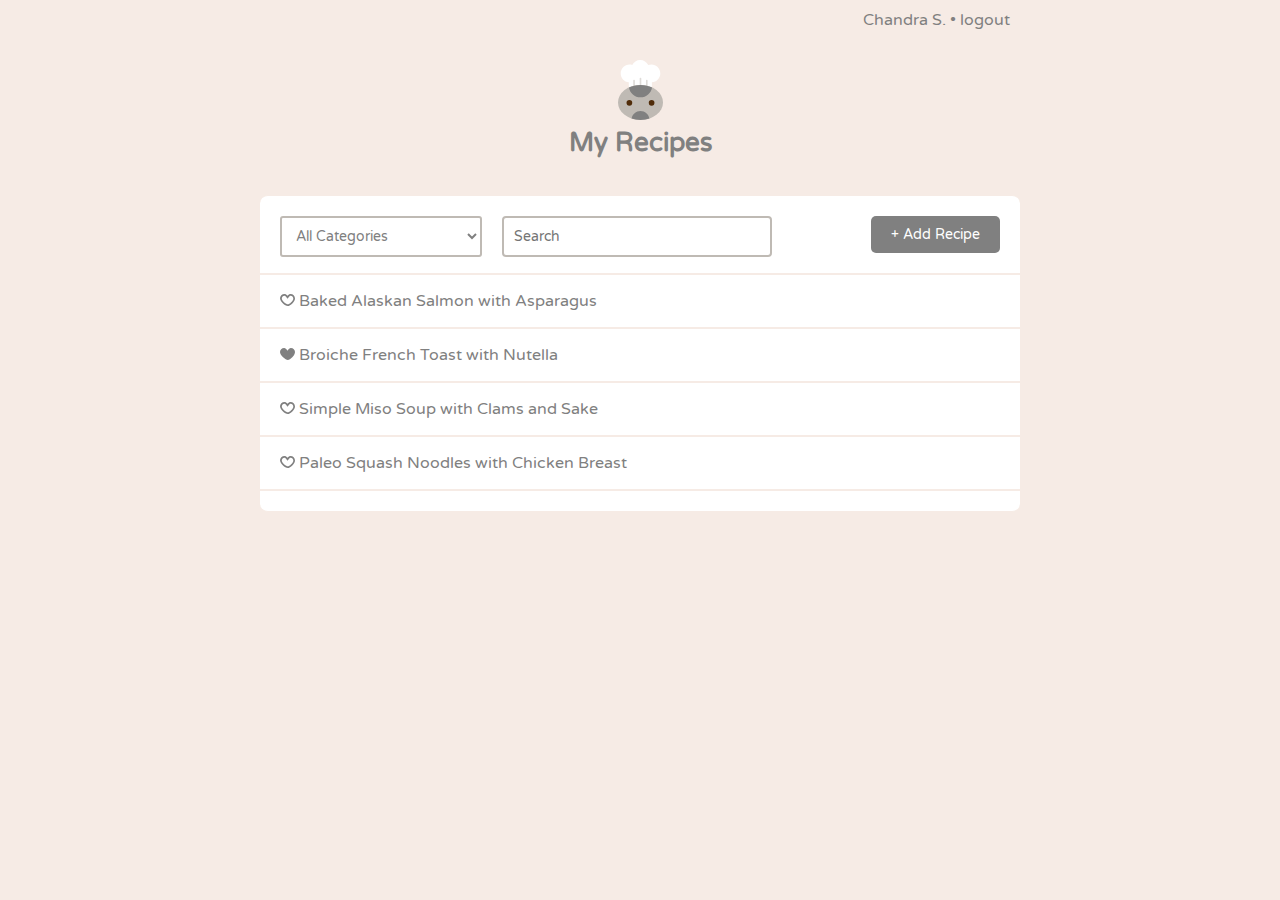
<file: src/main/resources/static/index.html>
<!doctype html>
<html lang="en">
<head>

  <meta charset="utf-8">
  <meta name="viewport" content="width=device-width">

  <title>My Recipes</title>

  <link href='https://fonts.googleapis.com/css?family=Varela+Round' rel='stylesheet' type='text/css'>
  <link rel="stylesheet" href="css/unsemantic-grid-responsive.css">
  <link rel="stylesheet" href="css/styles.css">

</head>

<body>

  <nav>
    <a href="profile.html">
      Chandra S.
    </a>
    &bull;
    <a href="login.html">
      logout
    </a>
  </nav>

  <div class="grid-container">

    <div class="grid-100">
      <a href="index.html">
        <h1>
          <img src="images/chefbot.svg" height="60px">
          <br>
          My Recipes
        </h1>
      </a>
    </div>

    <div class="grid-100">

      <div class="recipes">

        <div class="grid-100 row controls">
          <div class="grid-30">
            <select>
              <option value="">All Categories</option>
              <option value="breakfast">Breakfast</option>
              <option value="lunch">Lunch</option>
              <option value="dinner">Dinner</option>
              <option value="dessert">Dessert</option>
            </select>
          </div>
          <div class="grid-40">
            <input placeholder="Search"></input>
          </div>
          <div class="grid-30">
            <div class="flush-right">
              <button>+ Add Recipe</button>
            </div>
          </div>
        </div> <div class="clear"></div>

        <div class="grid-100 row addHover">
          <a href="detail.html">
            <div class="grid-70">
              <p>
                <span><img src="images/favorite.svg" height="12px"> </span>
                Baked Alaskan Salmon with Asparagus
              </p>
            </div>
          </a>
          <div class="hoverBlock">
            <div class="grid-30">
              <div class="flush-right">
                <p>
                  <a href="edit.html"> <img src="images/edit.svg" height="12px"> Edit </a>
                  <a href="#"> <img src="images/delete.svg" height="12px"> Delete </a>
                </p>
              </div>
            </div>
          </div>
        </div> <div class="clear"></div>

        <div class="grid-100 row addHover">
          <a href="detail.html">
            <div class="grid-70">
              <p>
                <span><img src="images/favorited.svg" height="12px"> </span>
                Broiche French Toast with Nutella
              </p>
            </div>
          </a>
          <div class="hoverBlock">
            <div class="grid-30">
              <div class="flush-right">
                <p>
                  <a href="#"> <img src="images/edit.svg" height="12px"> Edit </a>
                  <a href="#"> <img src="images/delete.svg" height="12px"> Delete </a>
                </p>
              </div>
            </div>
          </div>
        </div> <div class="clear"></div>

        <div class="grid-100 row addHover">
          <a href="detail.html">
            <div class="grid-70">
              <p>
                <span><img src="images/favorite.svg" height="12px"> </span>
                Simple Miso Soup with Clams and Sake
              </p>
            </div>
          </a>
          <div class="hoverBlock">
            <div class="grid-30">
              <div class="flush-right">
                <p>
                  <a href="#"> <img src="images/edit.svg" height="12px"> Edit </a>
                  <a href="#"> <img src="images/delete.svg" height="12px"> Delete </a>
                </p>
              </div>
            </div>
          </div>
        </div> <div class="clear"></div>

        <div class="grid-100 row addHover">
          <a href="detail.html">
            <div class="grid-70">
              <p>
                <span><img src="images/favorite.svg" height="12px"> </span>
                Paleo Squash Noodles with Chicken Breast
              </p>
            </div>
          </a>
          <div class="hoverBlock">
            <div class="grid-30">
              <div class="flush-right">
                <p>
                  <a href="#"> <img src="images/edit.svg" height="12px"> Edit </a>
                  <a href="#"> <img src="images/delete.svg" height="12px"> Delete </a>
                </p>
              </div>
            </div>
          </div>
        </div> <div class="clear"></div>

        <div class="row">&nbsp;</div>

      </div> <!-- recipes -->
    </div> <!-- grid-100 -->
  </div> <!-- grid-container -->
</body>
</html>
</file>
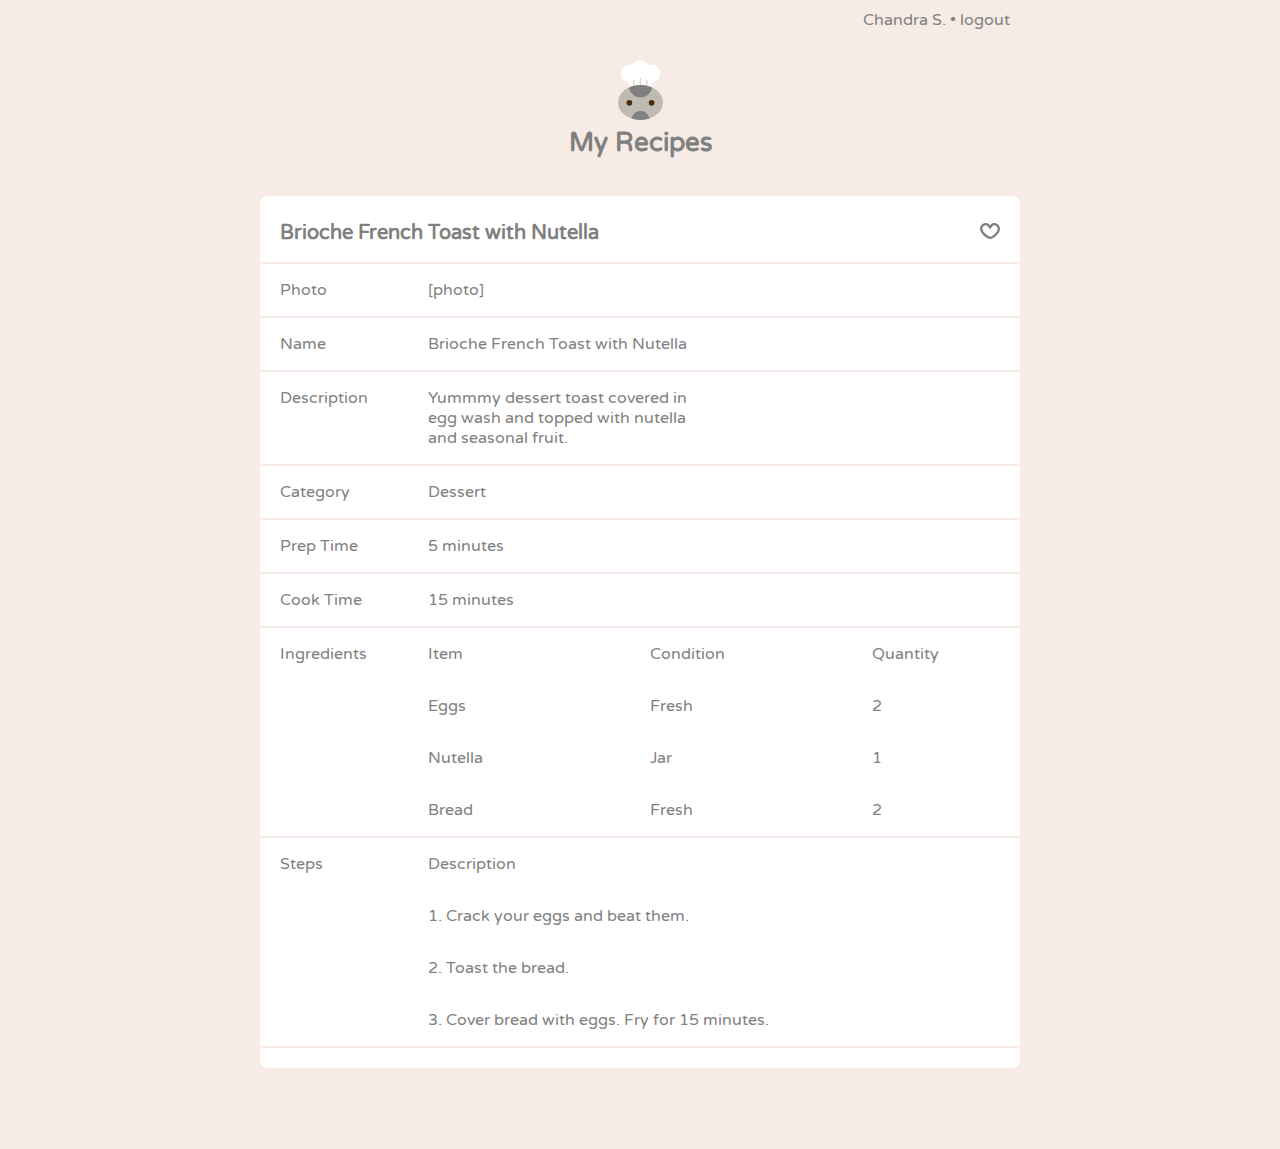
<file: src/main/resources/static/detail.html>
<!doctype html>
<html lang="en">
<head>

  <meta charset="utf-8">
  <meta name="viewport" content="width=device-width">

  <title>Brioche French Toast with Nutella | My Recipes</title>

  <link href='https://fonts.googleapis.com/css?family=Varela+Round' rel='stylesheet' type='text/css'>
  <link rel="stylesheet" href="css/unsemantic-grid-responsive.css">
  <link rel="stylesheet" href="css/styles.css">

</head>

<body>

  <nav>
    <a href="profile.html">
      Chandra S.
    </a>
    &bull;
    <a href="login.html">
      logout
    </a>
  </nav>

  <div class="grid-container">

    <div class="grid-100">
      <a href="index.html">
        <h1>
          <img src="images/chefbot.svg" height="60px">
          <br>
          My Recipes
        </h1>
      </a>
    </div>

    <div class="grid-100">

      <div class="recipes">

        <div class="grid-100 row controls">
          <div class="grid-50">
            <h2> Brioche French Toast with Nutella </h2>
          </div>
          <div class="grid-50">
            <h2 class="flush-right">
              <a href="#">
                <img src="images/favorite.svg" height="16px">
              </a>
            </h2>
          </div>
        </div> <div class="clear"></div>

        <div class="grid-100 row">
          <div class="grid-20">
            <p>
              <label> Photo </label>
            </p>
          </div>
          <div class="grid-40">
            <p>
              [photo]
            </p>
          </div>
        </div> <div class="clear"></div>

        <div class="grid-100 row">
          <div class="grid-20">
            <p>
              <label> Name </label>
            </p>
          </div>
          <div class="grid-40">
            <p>
              Brioche French Toast with Nutella
            </p>
          </div>
        </div> <div class="clear"></div>

        <div class="grid-100 row">
          <div class="grid-20">
            <p>
              <label> Description </label>
            </p>
          </div>
          <div class="grid-40">
            <p>
              Yummmy dessert toast covered in egg wash and topped with nutella and seasonal fruit.
            </p>
          </div>
        </div> <div class="clear"></div>

        <div class="grid-100 row">
          <div class="grid-20">
            <p>
              <label> Category </label>
            </p>
          </div>
          <div class="grid-30">
            <p>
              Dessert
            </p>
          </div>
        </div> <div class="clear"></div>

        <div class="grid-100 row">
          <div class="grid-20">
            <p>
              <label> Prep Time </label>
            </p>
          </div>
          <div class="grid-20">
            <p>
              5 minutes
            </p>
          </div>
        </div> <div class="clear"></div>

        <div class="grid-100 row">
          <div class="grid-20">
            <p>
              <label> Cook Time </label>
            </p>
          </div>
          <div class="grid-20">
            <p>
              15 minutes
            </p>
          </div>
        </div> <div class="clear"></div>

        <div class="grid-100 row">
          <div class="grid-20">
            <p>
              <label> Ingredients </label>
            </p>
          </div>
          <div class="grid-30">
            <p>
              <label> Item <label>
              </p>
            </div>
            <div class="grid-30">
              <p>
                <label> Condition <label>
                </p>
              </div>
              <div class="grid-20">
                <p>
                  <label> Quantity <label>
                  </p>
                </div>

                <div class="ingredient-row">
                  <div class="prefix-20 grid-30">
                    <p>
                      Eggs
                    </p>
                  </div>
                  <div class="grid-30">
                    <p>
                      Fresh
                    </p>
                  </div>
                  <div class="grid-10 suffix-10">
                    <p>
                      2
                    </p>
                  </div>
                </div>

                <div class="ingredient-row">
                  <div class="prefix-20 grid-30">
                    <p>
                      Nutella
                    </p>
                  </div>
                  <div class="grid-30">
                    <p>
                      Jar
                    </p>
                  </div>
                  <div class="grid-10 suffix-10">
                    <p>
                      1
                    </p>
                  </div>
                </div>

                <div class="ingredient-row">
                  <div class="prefix-20 grid-30">
                    <p>
                      Bread
                    </p>
                  </div>
                  <div class="grid-30">
                    <p>
                      Fresh
                    </p>
                  </div>
                  <div class="grid-10 suffix-10">
                    <p>
                      2
                    </p>
                  </div>
                </div>

              </div> <div class="clear"></div>

              <div class="grid-100 row">
                <div class="grid-20">
                  <p>
                    <label> Steps </label>
                  </p>
                </div>
                <div class="grid-80">
                  <p>
                    <label> Description <label>
                    </p>
                  </div>

                  <div class="step-row">
                    <div class="prefix-20 grid-80">
                      <p>
                        1. Crack your eggs and beat them.
                      </p>
                    </div>
                  </div>

                  <div class="step-row">
                    <div class="prefix-20 grid-80">
                      <p>
                        2. Toast the bread.
                      </p>
                    </div>
                  </div>

                  <div class="step-row">
                    <div class="prefix-20 grid-80">
                      <p>
                        3. Cover bread with eggs. Fry for 15 minutes.
                      </p>
                    </div>
                  </div>

                </div> <div class="clear"></div>

                <div class="row">&nbsp;</div>

              </div> <!-- recipes -->
            </div> <!-- grid-100 -->
          </div> <!-- grid-container -->
        </body>
        </html>
</file>
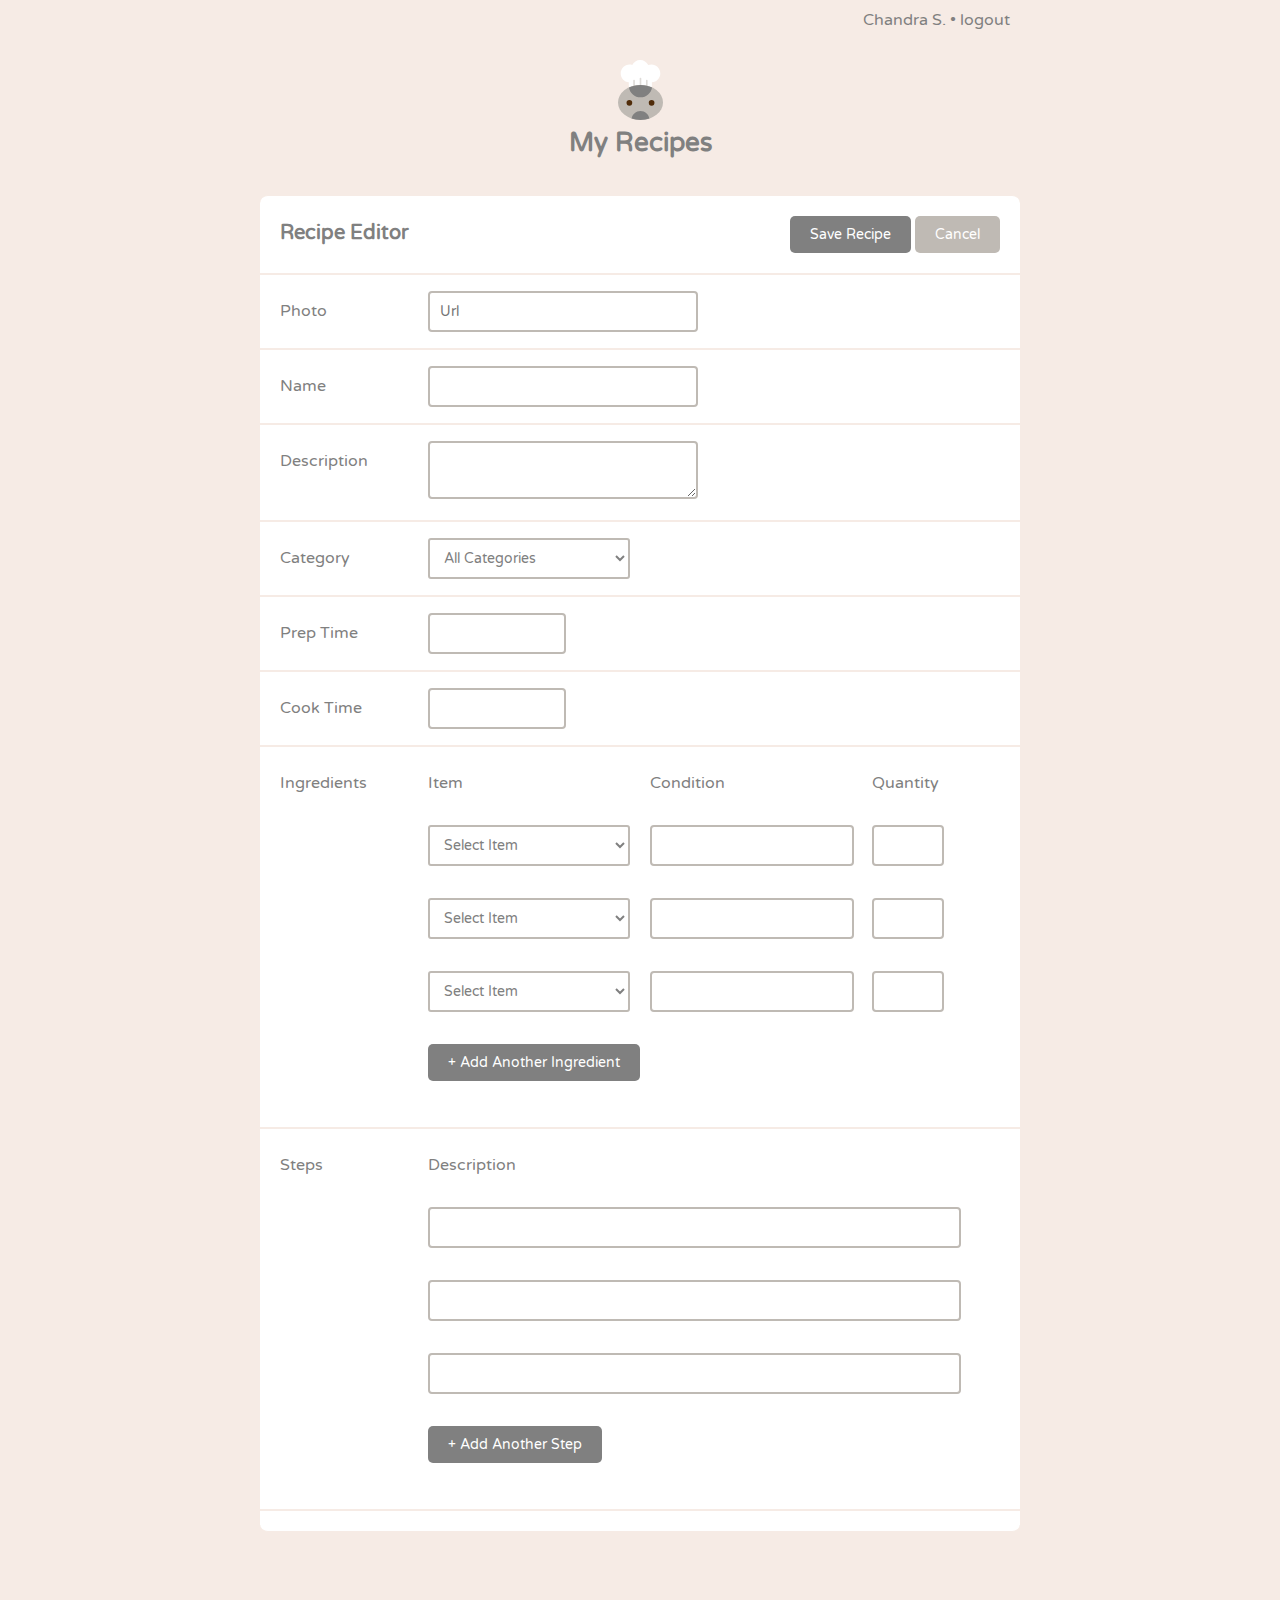
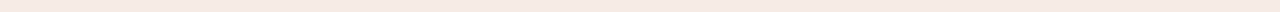
<file: src/main/resources/static/edit.html>
<!doctype html>
<html lang="en">
<head>

  <meta charset="utf-8">
  <meta name="viewport" content="width=device-width">

  <title>Recipe Editor | My Recipes</title>

  <link href='https://fonts.googleapis.com/css?family=Varela+Round' rel='stylesheet' type='text/css'>
  <link rel="stylesheet" href="css/unsemantic-grid-responsive.css">
  <link rel="stylesheet" href="css/styles.css">

</head>

<body>

  <nav>
    <a href="profile.html">
      Chandra S.
    </a>
    &bull;
    <a href="login.html">
      logout
    </a>
  </nav>

  <div class="grid-container">

    <div class="grid-100">
      <a href="index.html">
        <h1>
          <img src="images/chefbot.svg" height="60px">
          <br>
          My Recipes
        </h1>
      </a>
    </div>

    <div class="grid-100">

      <div class="recipes">

        <div class="grid-100 row controls">
          <div class="grid-50">
            <h2> Recipe Editor </h2>
          </div>
          <div class="grid-50">
            <div class="flush-right">
              <button>Save Recipe</button>
              <button class="secondary">Cancel</button>
            </div>
          </div>
        </div> <div class="clear"></div>

        <div class="grid-100 row">
          <div class="grid-20">
            <p class="label-spacing">
              <label> Photo </label>
            </p>
          </div>
          <div class="grid-40">
            <p>
              <input placeholder="Url"> </input>
            </p>
          </div>
        </div> <div class="clear"></div>

        <div class="grid-100 row">
          <div class="grid-20">
            <p class="label-spacing">
              <label> Name </label>
            </p>
          </div>
          <div class="grid-40">
            <p>
              <input> </input>
            </p>
          </div>
        </div> <div class="clear"></div>

        <div class="grid-100 row">
          <div class="grid-20">
            <p class="label-spacing">
              <label> Description </label>
            </p>
          </div>
          <div class="grid-40">
            <p>
              <textarea> </textarea>
            </p>
          </div>
        </div> <div class="clear"></div>

        <div class="grid-100 row">
          <div class="grid-20">
            <p class="label-spacing">
              <label> Category </label>
            </p>
          </div>
          <div class="grid-30">
            <p>
              <select>
                <option value="">All Categories</option>
                <option value="breakfast">Breakfast</option>
                <option value="lunch">Lunch</option>
                <option value="dinner">Dinner</option>
                <option value="dessert">Dessert</option>
              </select>
            </p>
          </div>
        </div> <div class="clear"></div>

        <div class="grid-100 row">
          <div class="grid-20">
            <p class="label-spacing">
              <label> Prep Time </label>
            </p>
          </div>
          <div class="grid-20">
            <p>
              <input> </input>
            </p>
          </div>
        </div> <div class="clear"></div>

        <div class="grid-100 row">
          <div class="grid-20">
            <p class="label-spacing">
              <label> Cook Time </label>
            </p>
          </div>
          <div class="grid-20">
            <p>
              <input> </input>
            </p>
          </div>
        </div> <div class="clear"></div>

        <div class="grid-100 row">
          <div class="grid-20">
            <p class="label-spacing">
              <label> Ingredients </label>
            </p>
          </div>
          <div class="grid-30">
            <p class="label-spacing">
              <label> Item <label>
              </p>
            </div>
            <div class="grid-30">
              <p class="label-spacing">
                <label> Condition <label>
                </p>
              </div>
              <div class="grid-20">
                <p class="label-spacing">
                  <label> Quantity <label>
                  </p>
                </div>

                <div class="ingredient-row">
                  <div class="prefix-20 grid-30">
                    <p>
                      <select>
                        <option value="">Select Item</option>
                      </select>
                    </p>
                  </div>
                  <div class="grid-30">
                    <p>
                      <input> </input>
                    </p>
                  </div>
                  <div class="grid-10 suffix-10">
                    <p>
                      <input> </input>
                    </p>
                  </div>
                </div>

                <div class="ingredient-row">
                  <div class="prefix-20 grid-30">
                    <p>
                      <select>
                        <option value="">Select Item</option>
                      </select>
                    </p>
                  </div>
                  <div class="grid-30">
                    <p>
                      <input> </input>
                    </p>
                  </div>
                  <div class="grid-10 suffix-10">
                    <p>
                      <input> </input>
                    </p>
                  </div>
                </div>

                <div class="ingredient-row">
                  <div class="prefix-20 grid-30">
                    <p>
                      <select>
                        <option value="">Select Item</option>
                      </select>
                    </p>
                  </div>
                  <div class="grid-30">
                    <p>
                      <input> </input>
                    </p>
                  </div>
                  <div class="grid-10 suffix-10">
                    <p>
                      <input> </input>
                    </p>
                  </div>
                </div>

                <div class="prefix-20 grid-80 add-row">
                  <p>
                    <button>+ Add Another Ingredient</button>
                  </p>
                </div>

              </div> <div class="clear"></div>

              <div class="grid-100 row">
                <div class="grid-20">
                  <p class="label-spacing">
                    <label> Steps </label>
                  </p>
                </div>
                <div class="grid-80">
                  <p class="label-spacing">
                    <label> Description <label>
                    </p>
                  </div>

                  <div class="step-row">
                    <div class="prefix-20 grid-80">
                      <p>
                        <input></input>
                      </p>
                    </div>
                  </div>

                  <div class="step-row">
                    <div class="prefix-20 grid-80">
                      <p>
                        <input></input>
                      </p>
                    </div>
                  </div>

                  <div class="step-row">
                    <div class="prefix-20 grid-80">
                      <p>
                        <input></input>
                      </p>
                    </div>
                  </div>

                  <div class="prefix-20 grid-80 add-row">
                    <p>
                      <button>+ Add Another Step</button>
                    </p>
                  </div>

                </div> <div class="clear"></div>

                <div class="row">&nbsp;</div>

              </div> <!-- recipes -->
            </div> <!-- grid-100 -->
          </div> <!-- grid-container -->
        </body>
        </html>
</file>
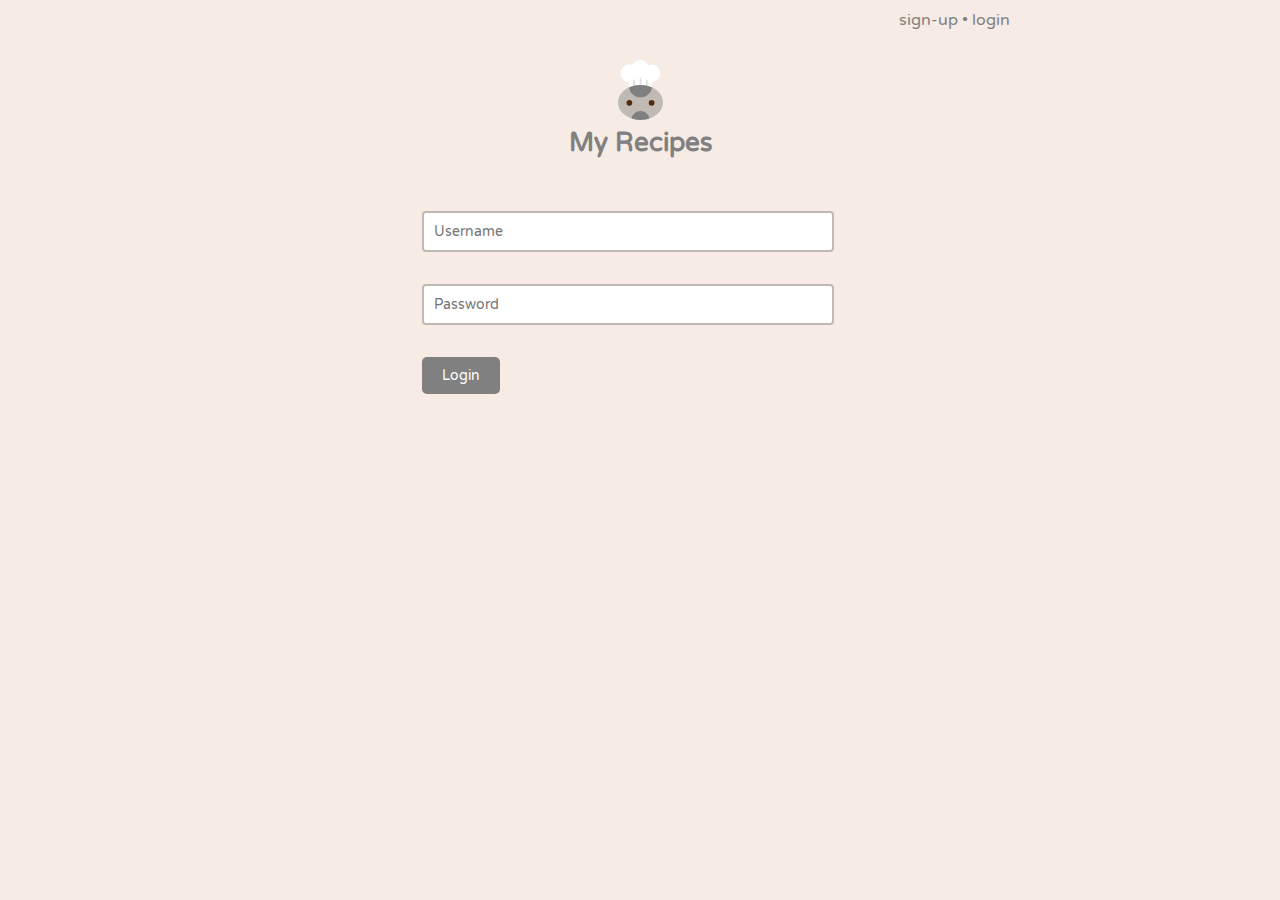
<file: src/main/resources/static/login.html>
<!doctype html>
<html lang="en">
<head>

  <meta charset="utf-8">
  <meta name="viewport" content="width=device-width">

  <title>Login | My Recipes</title>

  <link href='https://fonts.googleapis.com/css?family=Varela+Round' rel='stylesheet' type='text/css'>
  <link rel="stylesheet" href="css/unsemantic-grid-responsive.css">
  <link rel="stylesheet" href="css/styles.css">

</head>

<body>

  <nav>
    <a href="signup.html">
      sign-up
    </a>
    &bull;
    <a href="login.html">
      login
    </a>
  </nav>

  <div class="grid-container">

    <div class="grid-100">
      <a href="index.html">
        <h1>
          <img src="images/chefbot.svg" height="60px">
          <br>
          My Recipes
        </h1>
      </a>
    </div>

    <div class="grid-100">
      <div class="recipes">
        <div class="prefix-20 grid-60 suffix-20">
          <p>
            <input placeholder="Username"> </input>
          </p>
        </div> <div class="clear"></div>
        <div class="prefix-20 grid-60 suffix-20">
          <p>
            <input placeholder="Password" type="password"> </input>
          </p>
        </div> <div class="clear"></div>
        <div class="prefix-20 grid-60 suffix-20">
          <p>
            <button>Login</button>
          </p>
        </div> <div class="clear"></div>
      </div> <!-- recipes -->
    </div> <!-- grid-100 -->
  </div> <!-- grid-container -->
</body>
</html>
</file>
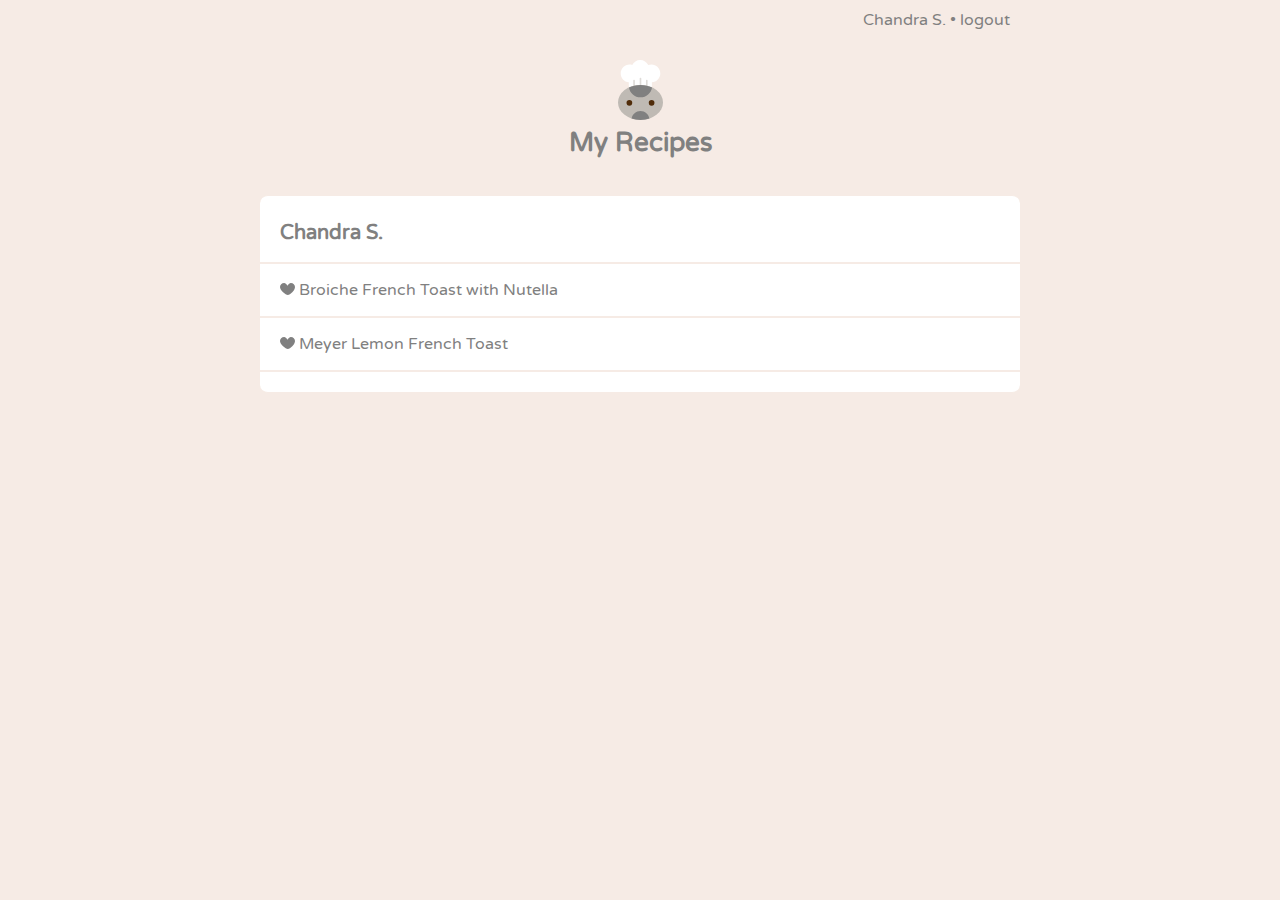
<file: src/main/resources/static/profile.html>
<!doctype html>
<html lang="en">
<head>

  <meta charset="utf-8">
  <meta name="viewport" content="width=device-width">

  <title>Chandra S. | My Recipes</title>

  <link href='https://fonts.googleapis.com/css?family=Varela+Round' rel='stylesheet' type='text/css'>
  <link rel="stylesheet" href="css/unsemantic-grid-responsive.css">
  <link rel="stylesheet" href="css/styles.css">

</head>

<body>

  <nav>
    <a href="profile.html">
      Chandra S.
    </a>
    &bull;
    <a href="login.html">
      logout
    </a>
  </nav>

  <div class="grid-container">

    <div class="grid-100">
      <a href="index.html">
        <h1>
          <img src="images/chefbot.svg" height="60px">
          <br>
          My Recipes
        </h1>
      </a>
    </div>

    <div class="grid-100">

      <div class="recipes">

        <div class="grid-100 row controls">
          <div class="grid-100">
            <h2> Chandra S. </h2>
          </div>
        </div> <div class="clear"></div>

        <div class="grid-100 row addHover">
          <a href="detail.html">
            <div class="grid-70">
              <p>
                <span><img src="images/favorited.svg" height="12px"> </span>
                Broiche French Toast with Nutella
              </p>
            </div>
          </a>
          <div class="hoverBlock">
            <div class="grid-30">
              <div class="flush-right">
                <p>
                  <a href="#"> <img src="images/edit.svg" height="12px"> Edit </a>
                  <a href="#"> <img src="images/delete.svg" height="12px"> Delete </a>
                </p>
              </div>
            </div>
          </div>
        </div> <div class="clear"></div>

        <div class="grid-100 row addHover">
          <a href="detail.html">
            <div class="grid-70">
              <p>
                <span><img src="images/favorited.svg" height="12px"> </span>
                Meyer Lemon French Toast
              </p>
            </div>
          </a>
          <div class="hoverBlock">
            <div class="grid-30">
              <div class="flush-right">
                <p>
                  <a href="#"> <img src="images/edit.svg" height="12px"> Edit </a>
                  <a href="#"> <img src="images/delete.svg" height="12px"> Delete </a>
                </p>
              </div>
            </div>
          </div>
        </div> <div class="clear"></div>

        <div class="row">&nbsp;</div>

      </div> <!-- recipes -->
    </div> <!-- grid-100 -->
  </div> <!-- grid-container -->
</body>
</html>
</file>
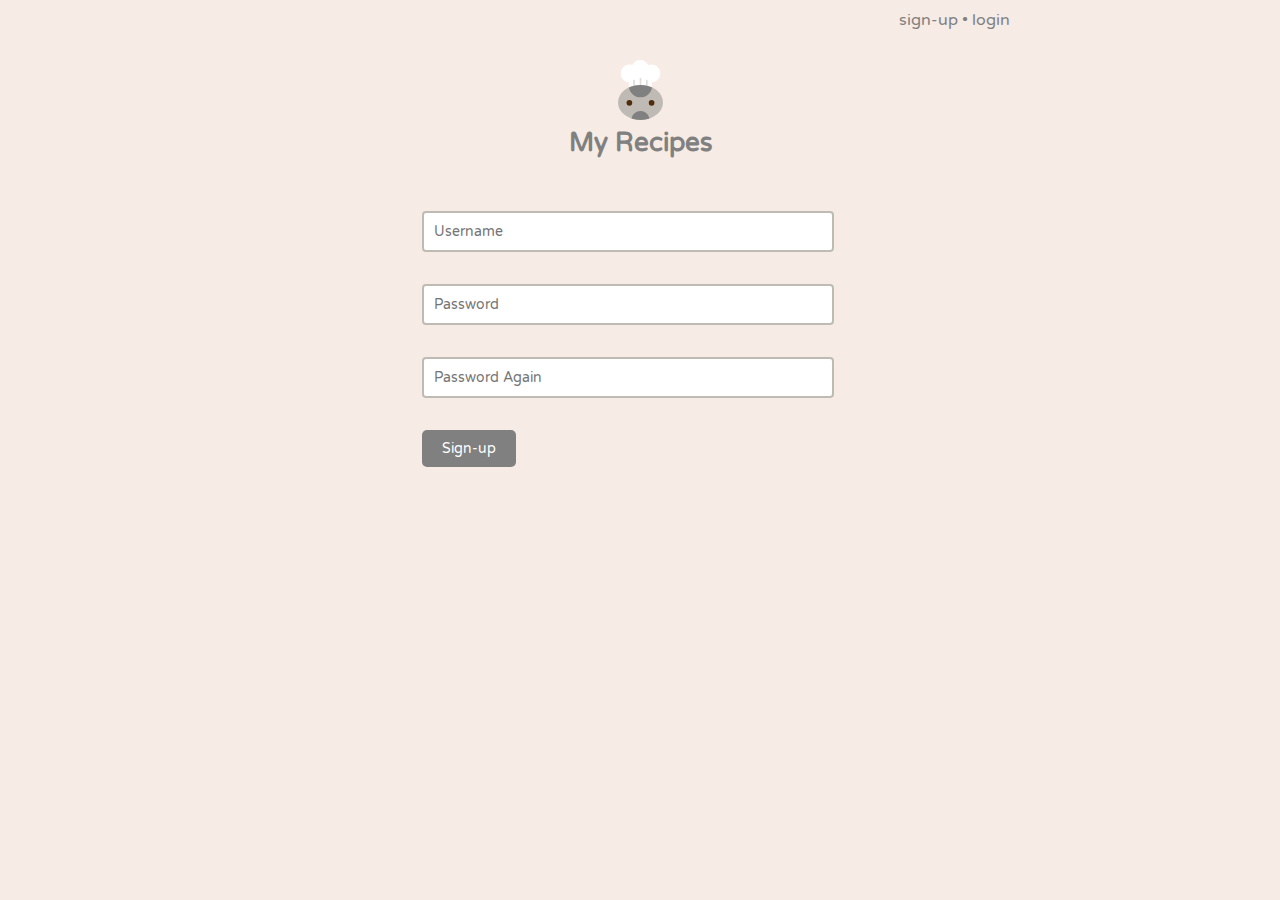
<file: src/main/resources/static/signup.html>
<!doctype html>
<html lang="en">
<head>

  <meta charset="utf-8">
  <meta name="viewport" content="width=device-width">

  <title>Sign-up | My Recipes</title>

  <link href='https://fonts.googleapis.com/css?family=Varela+Round' rel='stylesheet' type='text/css'>
  <link rel="stylesheet" href="css/unsemantic-grid-responsive.css">
  <link rel="stylesheet" href="css/styles.css">

</head>

<body>

  <nav>
    <a href="signup.html">
      sign-up
    </a>
    &bull;
    <a href="login.html">
      login
    </a>
  </nav>

  <div class="grid-container">

    <div class="grid-100">
      <a href="index.html">
        <h1>
          <img src="images/chefbot.svg" height="60px">
          <br>
          My Recipes
        </h1>
      </a>
    </div>

    <div class="grid-100">
      <div class="recipes">
        <div class="prefix-20 grid-60 suffix-20">
          <p>
            <input placeholder="Username"> </input>
          </p>
        </div> <div class="clear"></div>
        <div class="prefix-20 grid-60 suffix-20">
          <p>
            <input placeholder="Password" type="password"> </input>
          </p>
        </div> <div class="clear"></div>
        <div class="prefix-20 grid-60 suffix-20">
          <p>
            <input placeholder="Password Again" type="password"> </input>
          </p>
        </div> <div class="clear"></div>
        <div class="prefix-20 grid-60 suffix-20">
          <p>
            <button>Sign-up</button>
          </p>
        </div> <div class="clear"></div>
      </div> <!-- recipes -->
    </div> <!-- grid-100 -->
  </div> <!-- grid-container -->
</body>
</html>
</file>
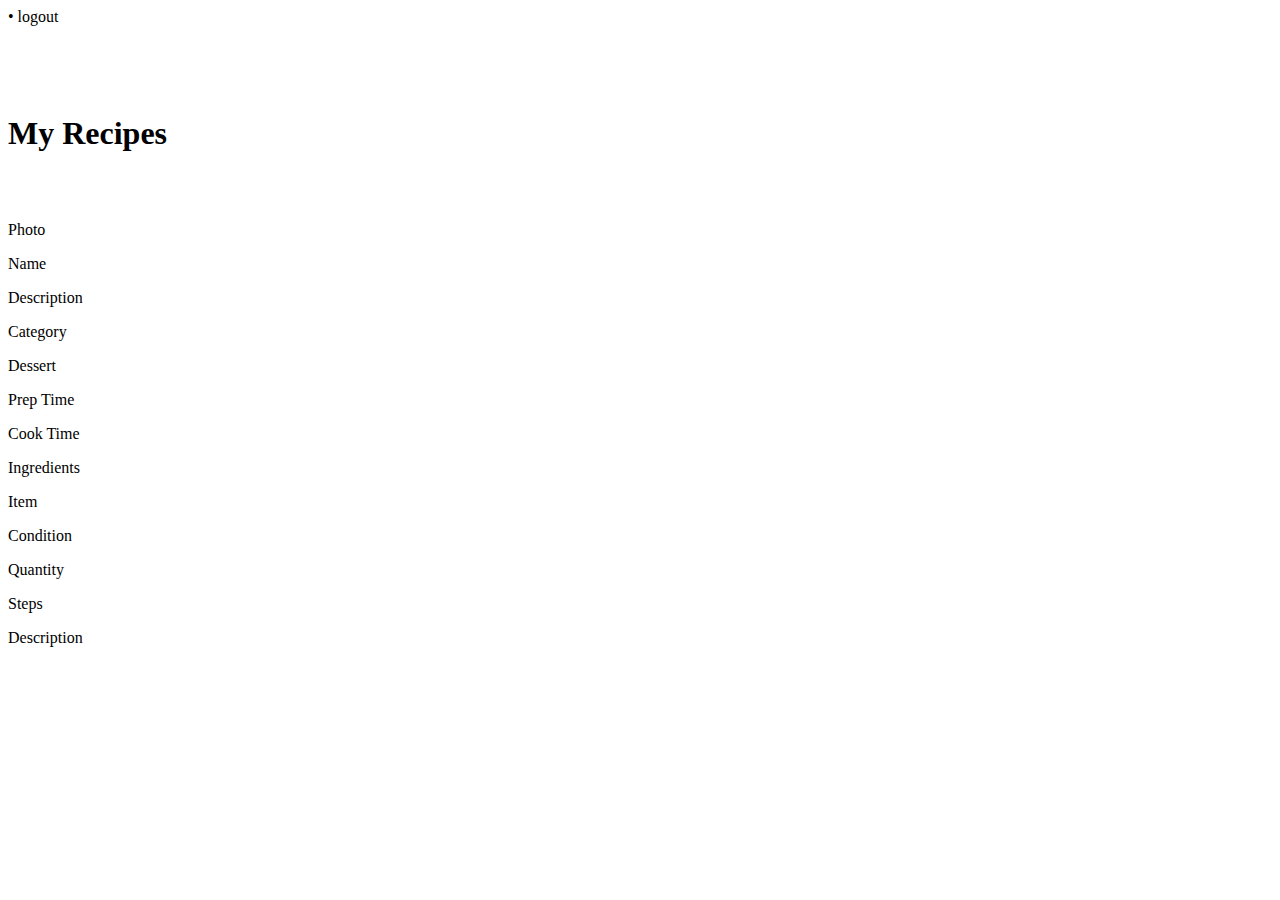
<file: src/main/resources/templates/detail.html>
<!doctype html>
<html lang="en" xmlns:th="http://www.thymeleaf.org" xmlns="http://www.w3.org/1999/html">
<head>

  <meta charset="utf-8"/>
  <meta name="viewport" content="width=device-width"/>

  <title th:text="${recipe.name} + '| My Recipes'"></title>

  <link href='https://fonts.googleapis.com/css?family=Varela+Round' rel='stylesheet' type='text/css'/>
  <link rel="stylesheet" th:href="@{/css/unsemantic-grid-responsive.css}"/>
  <link rel="stylesheet" th:href="@{/css/styles.css}"/>

</head>

<body>

  <nav>
    <a th:href="@{/profile.html}">
      <span sec:authentication="name"></span>
    </a>
    &bull;
    <a th:href="@{/logout}">
      logout
    </a>
  </nav>

  <div class="grid-container">

    <div class="grid-100">
      <a th:href="@{/index.html}">
        <h1>
          <img th:src="@{/images/chefbot.svg}" height="60px"/>
          <br/>
          My Recipes
        </h1>
      </a>
    </div>

    <div class="grid-100">

      <div class="recipes">

        <div class="grid-100 row controls">
          <div class="grid-50">
            <h2 th:text="${recipe.name}"></h2>
          </div>
          <div class="grid-50">
            <h2 class="flush-right">
              <a th:href="|/recipe/${recipe.id}/favorite|">
                <img th:src="${favorite} ? @{/images/favorited.svg} : @{/images/favorite.svg}" height="16px"/>
              </a>
            </h2>
          </div>
        </div> <div class="clear"></div>

        <div class="grid-100 row">
          <div class="grid-20">
            <p>
              <label> Photo </label>
            </p>
          </div>
          <div class="grid-40">
            <p th:text="${recipe.photo}">
            </p>
          </div>
        </div> <div class="clear"></div>

        <div class="grid-100 row">
          <div class="grid-20">
            <p>
              <label> Name </label>
            </p>
          </div>
          <div class="grid-40">
            <p th:text="${recipe.name}">
            </p>
          </div>
        </div> <div class="clear"></div>

        <div class="grid-100 row">
          <div class="grid-20">
            <p>
              <label> Description </label>
            </p>
          </div>
          <div class="grid-40">
            <p th:text="${recipe.description}">
            </p>
          </div>
        </div> <div class="clear"></div>

        <div class="grid-100 row">
          <div class="grid-20">
            <p>
              <label> Category </label>
            </p>
          </div>
          <div class="grid-30">
            <p th:text="${recipe.category}">
              Dessert
            </p>
          </div>
        </div> <div class="clear"></div>

        <div class="grid-100 row">
          <div class="grid-20">
            <p>
              <label> Prep Time </label>
            </p>
          </div>
          <div class="grid-20">
            <p th:text="${recipe.prepTime}">
            </p>
          </div>
        </div> <div class="clear"></div>

        <div class="grid-100 row">
          <div class="grid-20">
            <p>
              <label> Cook Time </label>
            </p>
          </div>
          <div class="grid-20">
            <p th:text="${recipe.cookTime}">
            </p>
          </div>
        </div> <div class="clear"></div>

        <div class="grid-100 row">
          <div class="grid-20">
            <p>
              <label> Ingredients </label>
            </p>
          </div>
          <div class="grid-30">
            <p>
              <label> Item </label>
              </p>
            </div>
            <div class="grid-30">
              <p>
                <label> Condition </label>
                </p>
              </div>
              <div class="grid-20">
                <p>
                  <label> Quantity </label>
                  </p>
                </div>

                <div th:each="ingredient : ${recipe.ingredients}" class="ingredient-row">
                  <div class="prefix-20 grid-30">
                    <p th:text="${ingredient.item.name}">
                    </p>
                  </div>
                  <div class="grid-30">
                    <p th:text="${ingredient.condition}">
                    </p>
                  </div>
                  <div class="grid-10 suffix-10">
                    <p th:text="${ingredient.quantity}">
                    </p>
                  </div>
                </div>

              </div> <div class="clear"></div>

              <div class="grid-100 row">
                <div class="grid-20">
                  <p>
                    <label> Steps </label>
                  </p>
                </div>
                <div class="grid-80">
                  <p>
                    <label> Description </label>
                    </p>
                  </div>

                  <div th:each="step : ${recipe.steps}" class="step-row">
                    <div class="prefix-20 grid-80">
                      <p th:text="${step.description}">
                      </p>
                    </div>
                  </div>

                </div> <div class="clear"></div>

                <div class="row">&nbsp;</div>

              </div> <!-- recipes -->
            </div> <!-- grid-100 -->
          </div> <!-- grid-container -->
        </body>
        </html>
</file>
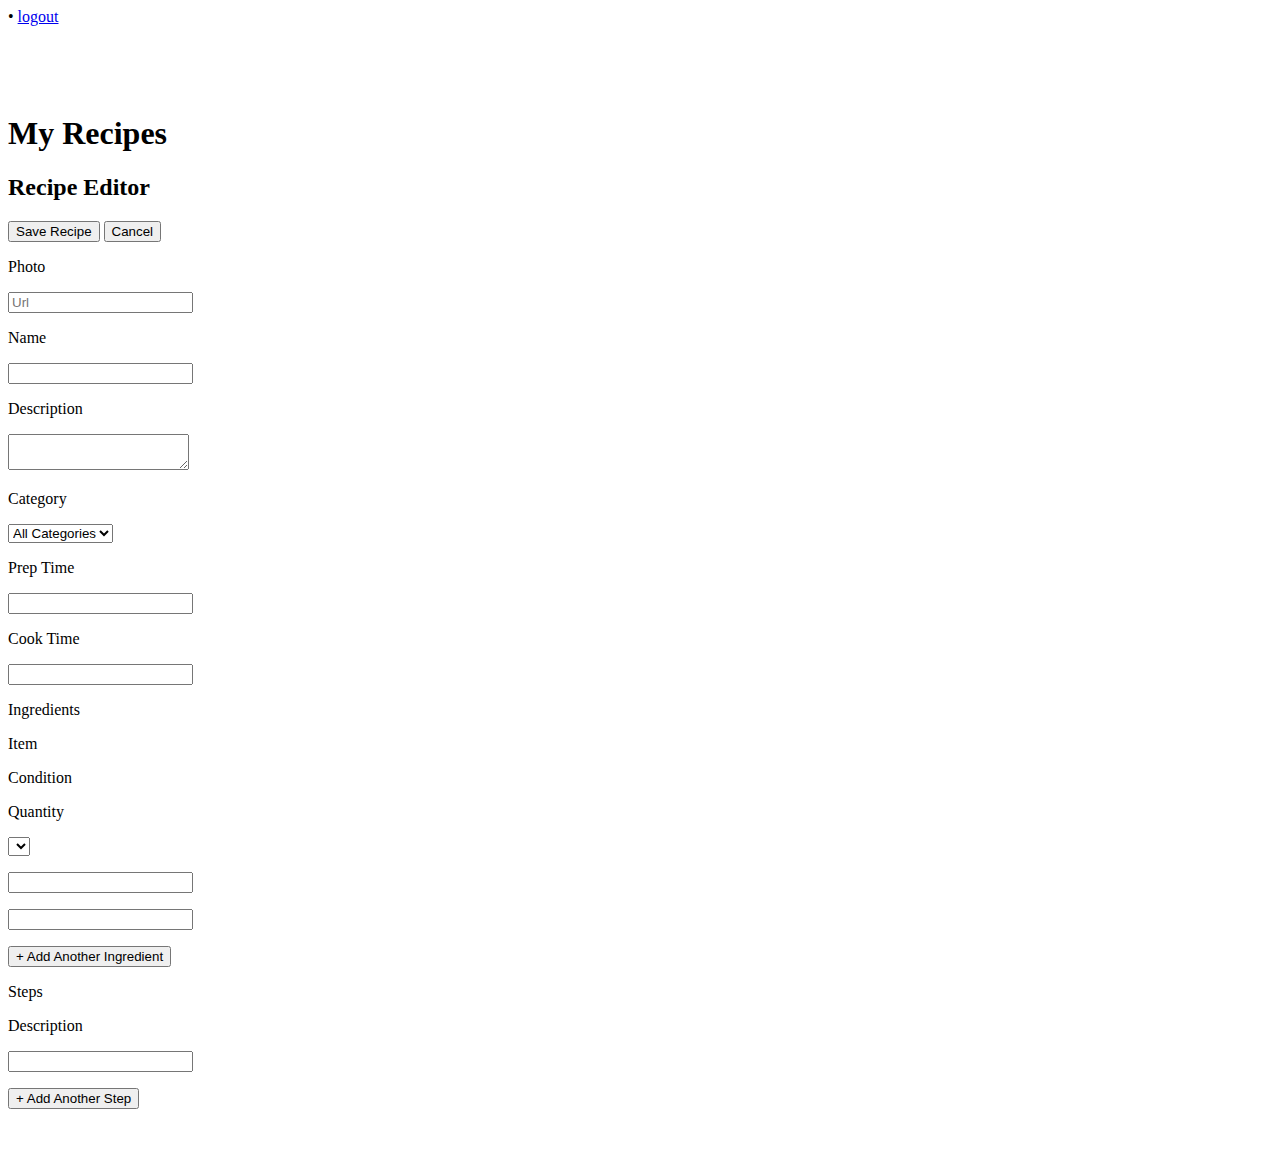
<file: src/main/resources/templates/edit.html>
<!doctype html>
<html lang="en" xmlns:th="http://www.thymeleaf.org" xmlns="http://www.w3.org/1999/html">
<head>

  <meta charset="utf-8"/>
  <meta name="viewport" content="width=device-width"/>

  <title>Recipe Editor | My Recipes</title>

  <link href='https://fonts.googleapis.com/css?family=Varela+Round' rel='stylesheet' type='text/css'/>
  <link rel="stylesheet" th:href="@{/css/unsemantic-grid-responsive.css}"/>
  <link rel="stylesheet" th:href="@{/css/styles.css}"/>

</head>

<body>

  <nav>
    <a th:href="@{/profile}">
      <span sec:authentication="name"></span>
    </a>
    &bull;
    <a href="login.html">
      logout
    </a>
  </nav>

  <div class="grid-container">

    <div class="grid-100">
      <a th:href="@{/index}">
        <h1>
          <img th:src="@{/images/chefbot.svg}" height="60px"/>
          <br/>
          My Recipes
        </h1>
      </a>
    </div>

    <div class="grid-100">

      <div class="recipes">
        <form th:action="${action}" method="post" th:object="${recipe}">
            <input type="hidden" th:field="*{id}"/>
            <input type="hidden" th:field="*{version}"/>
        <div class="grid-100 row controls">
          <div class="grid-50">
            <h2> Recipe Editor </h2>
          </div>
          <div class="grid-50">
            <div class="flush-right">
              <button type="submit">Save Recipe</button>
              <button id="cancel-button" class="secondary">Cancel</button>
            </div>
          </div>
        </div> <div class="clear"></div>


        <div class="grid-100 row">
          <div class="grid-20">
            <p class="label-spacing">
              <label> Photo </label>
            </p>
          </div>
          <div class="grid-40">
            <p>
              <input th:field="*{photo}" th:classappend="${#fields.hasErrors('photo')}? 'error' : ''" placeholder="Url"> </input>
              <div class="error-message" th:if="${#fields.hasErrors('photo')}" th:errors="*{photo}"></div>
            </p>
          </div>
        </div> <div class="clear"></div>

        <div class="grid-100 row">
          <div class="grid-20">
            <p class="label-spacing">
              <label> Name </label>
            </p>
          </div>
          <div class="grid-40">
            <p>
              <input th:field="*{name}" th:classappend="${#fields.hasErrors('name')}? 'error' : ''"> </input>
              <div class="error-message" th:if="${#fields.hasErrors('name')}" th:errors="*{name}"></div>
            </p>
          </div>
        </div> <div class="clear"></div>

        <div class="grid-100 row">
          <div class="grid-20">
            <p class="label-spacing">
              <label> Description </label>
            </p>
          </div>
          <div class="grid-40">
            <p>
              <textarea th:field="*{description}" th:classappend="${#fields.hasErrors('description')}? 'error' : ''"> </textarea>
              <div class="error-message" th:if="${#fields.hasErrors('description')}" th:errors="*{description}"></div>
            </p>
          </div>
        </div> <div class="clear"></div>

        <div class="grid-100 row">
          <div class="grid-20">
            <p class="label-spacing">
              <label> Category </label>
            </p>
          </div>
          <div class="grid-30">
            <p>
              <select th:field="*{category}">
                <option th:each="category : ${categories}" th:value="${category}" th:text="${category}">All Categories</option>
              </select>
            </p>
          </div>
        </div> <div class="clear"></div>

        <div class="grid-100 row">
          <div class="grid-20">
            <p class="label-spacing">
              <label> Prep Time </label>
            </p>
          </div>
          <div class="grid-20">
            <p>
              <input th:field="*{prepTime}" th:classappend="${#fields.hasErrors('prepTime')}? 'error' : ''"> </input>
              <div class="error-message" th:if="${#fields.hasErrors('prepTime')}" th:errors="*{prepTime}"></div>
            </p>
          </div>
        </div> <div class="clear"></div>

        <div class="grid-100 row">
          <div class="grid-20">
            <p class="label-spacing">
              <label> Cook Time </label>
            </p>
          </div>
          <div class="grid-20">
            <p>
              <input th:field="*{cookTime}"> </input>
            </p>
          </div>
        </div> <div class="clear"></div>

        <div class="grid-100 row">
          <div class="grid-20">
            <p class="label-spacing">
              <label> Ingredients </label>
            </p>
          </div>
          <div class="grid-30">
            <p class="label-spacing">
              <label> Item </label>
              </p>
            </div>
            <div class="grid-30">
              <p class="label-spacing">
                <label> Condition </label>
                </p>
              </div>
              <div class="grid-20">
                <p class="label-spacing">
                  <label> Quantity </label>
                  </p>
                </div>

                <div th:each="ingredient : *{ingredients}" class="ingredient-row">
                    <div class="prefix-20 grid-30">
                        <input type="hidden" th:field="*{ingredients[__${ingredientStat.index}__].id}"/>
                        <input type="hidden" th:field="*{ingredients[__${ingredientStat.index}__].version}"/>
                        <p>
                            <select th:field="*{ingredients[__${ingredientStat.index}__].item}">
                                <option th:each="item : ${items}" th:value="${item.id}" th:text="${item.name}"></option>
                            </select>
                        </p>
                    </div>
                    <div class="grid-30">
                        <p>
                            <input th:field="*{ingredients[__${ingredientStat.index}__].condition}"/>
                        </p>
                    </div>
                    <div class="grid-10 suffix-10">
                        <p>
                            <input th:field="*{ingredients[__${ingredientStat.index}__].quantity}"/>
                        </p>
                    </div>
                </div>

                <div class="prefix-20 grid-80 add-row">
                  <p>
                    <button id="add-ingredient">+ Add Another Ingredient</button>
                  </p>
                </div>

              </div> <div class="clear"></div>

              <div class="grid-100 row">
                <div class="grid-20">
                  <p class="label-spacing">
                    <label> Steps </label>
                  </p>
                </div>
                <div class="grid-80">
                  <p class="label-spacing">
                    <label> Description </label>
                    </p>
                  </div>

                  <div th:each="step : *{steps}" class="step-row">
                    <input type="hidden" th:field="*{steps[__${stepStat.index}__].id}"/>
                    <input type="hidden" th:field="*{steps[__${stepStat.index}__].version}"/>
                    <div class="prefix-20 grid-80">
                      <p>
                        <input th:field="*{steps[__${stepStat.index}__].description}"></input>
                      </p>
                    </div>
                  </div>

                  <div class="prefix-20 grid-80 add-row">
                    <p>
                      <button id="add-step">+ Add Another Step</button>
                    </p>
                  </div>
                </div> <div class="clear"></div>
            </form>

                <div class="row">&nbsp;</div>

              </div> <!-- recipes -->
            </div> <!-- grid-100 -->
          </div> <!-- grid-container -->
          <script src="https://ajax.googleapis.com/ajax/libs/jquery/3.1.0/jquery.min.js"></script>
          <script th:src="@{/js/main.js}"></script>
        </body>
        </html>
</file>
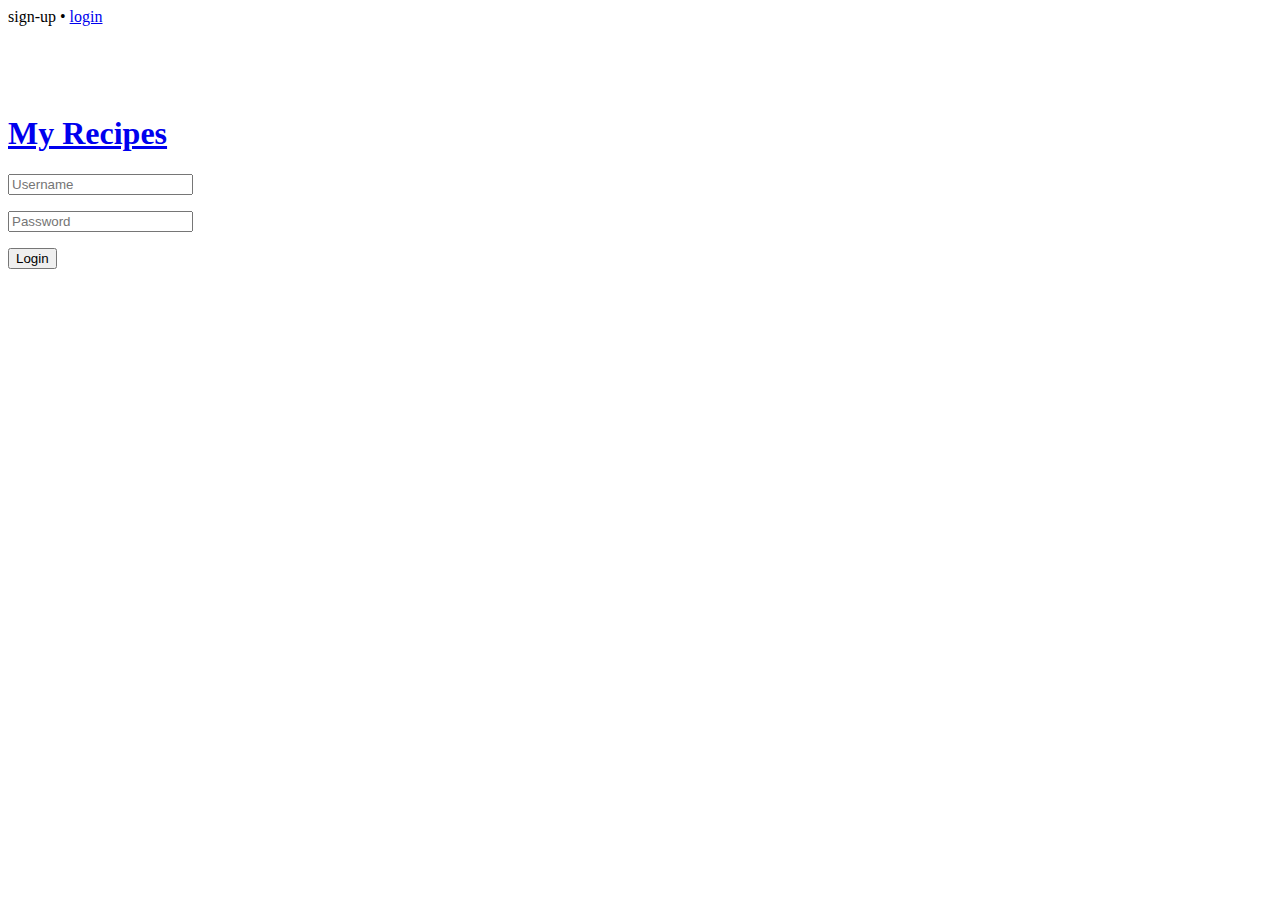
<file: src/main/resources/templates/login.html>
<!doctype html>
<html lang="en">
<head>

  <meta charset="utf-8"/>
  <meta name="viewport" content="width=device-width"/>

  <title>Login | My Recipes</title>

  <link href='https://fonts.googleapis.com/css?family=Varela+Round' rel='stylesheet' type='text/css'/>
  <link rel="stylesheet" th:href="@{/css/unsemantic-grid-responsive.css}"/>
  <link rel="stylesheet" th:href="@{/css/styles.css}"/>

</head>

<body>
  <div th:if="${flash != null}" class="container" id="flash">
    <div th:classappend="${#strings.toLowerCase(flash.status)}" th:text="${flash.message}" class="flash"></div>
  </div>
  <nav>
    <a th:href="@{/signup}">
      sign-up
    </a>
    &bull;
    <a href="login.html">
      login
    </a>
  </nav>

  <div class="grid-container">

    <div class="grid-100">
      <a href="index.html">
        <h1>
          <img th:src="@{/images/chefbot.svg}" height="60px"/>
          <br/>
          My Recipes
        </h1>
      </a>
    </div>

    <form th:action="@{/login}" method="post" th:object="${user}">
    <div class="grid-100">
      <div class="recipes">
        <div class="prefix-20 grid-60 suffix-20">
          <p>
            <input th:field="*{username}" placeholder="Username"> </input>
          </p>
        </div> <div class="clear"></div>
        <div class="prefix-20 grid-60 suffix-20">
          <p>
            <input th:field="*{password}" placeholder="Password" type="password"> </input>
          </p>
        </div> <div class="clear"></div>
        <div class="prefix-20 grid-60 suffix-20">
          <p>
            <button type="submit">Login</button>
          </p>
        </div> <div class="clear"></div>
      </div> <!-- recipes -->
    </div> <!-- grid-100 -->
    </form>
  </div> <!-- grid-container -->
</body>
</html>
</file>
<file: src/main/resources/static/css/styles.css>
body {
  max-width: 800px;
  background: #f6ebe5;
  color: #808080;
  font-family: 'Varela Round', Helvetica, Arial, sans-serif;
  text-align: center;
  margin: 0 auto;
  font-size: 16px;
  padding-bottom: 80px; }

a {
  color: #808080;
  text-decoration: none; }
  a:hover {
    color: #676767; }

h1 {
  font-size: 26px;
  margin-top: 30px; }

h2 {
  font-size: 20px;
  margin-top: 25px; }

nav {
  text-align: right;
  margin-top: 10px;
  margin-right: 30px; }

.controls button {
  margin: 20px 0; }
.controls select, .controls input {
  margin-top: 20px; }

button, select, input, textarea {
  font-family: 'Varela Round', Helvetica, Arial, sans-serif;
  font-size: 14px; }

select:focus, input:focus, textarea:focus {
  border: 2px solid #808080; }

.label-spacing {
  margin-top: 26px; }

input, textarea {
  width: 89%;
  background-color: white;
  color: #808080;
  text-align: center;
  border-radius: 4px;
  border: 2px solid #bfbab4;
  outline: 0;
  text-align: left;
  padding: 10px; }

select {
  background-color: white;
  color: #808080;
  border-radius: 3px;
  border: 2px solid #bfbab4;
  outline: 0;
  height: 41px;
  width: 100%;
  text-align: left;
  padding-left: 10px; }

button {
  border: 0;
  padding: 10px 20px;
  border-radius: 5px;
  color: white;
  background: #808080;
  cursor: pointer; }
  button.secondary {
    background: #bfbab4; }
    button.secondary:hover {
      background: #a8a198; }
  button:hover {
    background: #676767;
    transition: background ease-in-out 0.3s; }

.recipes {
  margin: 20px auto 0;
  text-align: left; }
  .recipes .row {
    background: white;
    border-top: 1px solid #f6ebe5;
    border-bottom: 1px solid #f6ebe5; }
    .recipes .row:first-child {
      border-radius: 8px 8px 0 0; }
    .recipes .row:last-child {
      border-radius: 0 0 8px 8px; }

.add-row {
  margin-bottom: 30px; }

.addHover .hoverBlock {
  opacity: 0;
  transition: all ease-in-out 0.3s; }
  .addHover .hoverBlock a {
    margin-right: 12px; }
    .addHover .hoverBlock a:last-child {
      margin-right: 0; }
.addHover:hover .hoverBlock {
  opacity: 1; }

.flush-right {
  float: right; }

/*# sourceMappingURL=styles.css.map */

.error {
        background-color: #ac4343;
        color: white;
}

/*.error-message {

}*/

.flash {
    border-radius: 6px;
    color: white;
    padding: 0.5em;
}

.flash.success {
    background-color: #87bc2d;
}

.flash.failed {
    background-color: #ac4343;
}

i {
    float: right;
    color: white;
    margin: 5px;
}

i:hover {
    cursor: pointer;
}
</file>
<file: src/main/resources/static/css/unsemantic-grid-responsive.css>
/* ============================================ */
/* This file has a mobile-to-desktop breakpoint */
/* ============================================ */
@media (max-width: 400px) {
  @-ms-viewport {
    width: 320px;
  }
}
.clear {
  clear: both;
  display: block;
  overflow: hidden;
  visibility: hidden;
  width: 0;
  height: 0;
}

.grid-container:before, .grid-5:before, .mobile-grid-5:before, .grid-10:before, .mobile-grid-10:before, .grid-15:before, .mobile-grid-15:before, .grid-20:before, .mobile-grid-20:before, .grid-25:before, .mobile-grid-25:before, .grid-30:before, .mobile-grid-30:before, .grid-35:before, .mobile-grid-35:before, .grid-40:before, .mobile-grid-40:before, .grid-45:before, .mobile-grid-45:before, .grid-50:before, .mobile-grid-50:before, .grid-55:before, .mobile-grid-55:before, .grid-60:before, .mobile-grid-60:before, .grid-65:before, .mobile-grid-65:before, .grid-70:before, .mobile-grid-70:before, .grid-75:before, .mobile-grid-75:before, .grid-80:before, .mobile-grid-80:before, .grid-85:before, .mobile-grid-85:before, .grid-90:before, .mobile-grid-90:before, .grid-95:before, .mobile-grid-95:before, .grid-100:before, .mobile-grid-100:before, .grid-33:before, .mobile-grid-33:before, .grid-66:before, .mobile-grid-66:before, .grid-offset:before, .clearfix:before,
.grid-container:after,
.grid-5:after,
.mobile-grid-5:after,
.grid-10:after,
.mobile-grid-10:after,
.grid-15:after,
.mobile-grid-15:after,
.grid-20:after,
.mobile-grid-20:after,
.grid-25:after,
.mobile-grid-25:after,
.grid-30:after,
.mobile-grid-30:after,
.grid-35:after,
.mobile-grid-35:after,
.grid-40:after,
.mobile-grid-40:after,
.grid-45:after,
.mobile-grid-45:after,
.grid-50:after,
.mobile-grid-50:after,
.grid-55:after,
.mobile-grid-55:after,
.grid-60:after,
.mobile-grid-60:after,
.grid-65:after,
.mobile-grid-65:after,
.grid-70:after,
.mobile-grid-70:after,
.grid-75:after,
.mobile-grid-75:after,
.grid-80:after,
.mobile-grid-80:after,
.grid-85:after,
.mobile-grid-85:after,
.grid-90:after,
.mobile-grid-90:after,
.grid-95:after,
.mobile-grid-95:after,
.grid-100:after,
.mobile-grid-100:after,
.grid-33:after,
.mobile-grid-33:after,
.grid-66:after,
.mobile-grid-66:after,
.grid-offset:after,
.clearfix:after {
  content: ".";
  display: block;
  overflow: hidden;
  visibility: hidden;
  font-size: 0;
  line-height: 0;
  width: 0;
  height: 0;
}

.grid-container:after, .grid-5:after, .mobile-grid-5:after, .grid-10:after, .mobile-grid-10:after, .grid-15:after, .mobile-grid-15:after, .grid-20:after, .mobile-grid-20:after, .grid-25:after, .mobile-grid-25:after, .grid-30:after, .mobile-grid-30:after, .grid-35:after, .mobile-grid-35:after, .grid-40:after, .mobile-grid-40:after, .grid-45:after, .mobile-grid-45:after, .grid-50:after, .mobile-grid-50:after, .grid-55:after, .mobile-grid-55:after, .grid-60:after, .mobile-grid-60:after, .grid-65:after, .mobile-grid-65:after, .grid-70:after, .mobile-grid-70:after, .grid-75:after, .mobile-grid-75:after, .grid-80:after, .mobile-grid-80:after, .grid-85:after, .mobile-grid-85:after, .grid-90:after, .mobile-grid-90:after, .grid-95:after, .mobile-grid-95:after, .grid-100:after, .mobile-grid-100:after, .grid-33:after, .mobile-grid-33:after, .grid-66:after, .mobile-grid-66:after, .grid-offset:after, .clearfix:after {
  clear: both;
}

.grid-container, .grid-5, .mobile-grid-5, .grid-10, .mobile-grid-10, .grid-15, .mobile-grid-15, .grid-20, .mobile-grid-20, .grid-25, .mobile-grid-25, .grid-30, .mobile-grid-30, .grid-35, .mobile-grid-35, .grid-40, .mobile-grid-40, .grid-45, .mobile-grid-45, .grid-50, .mobile-grid-50, .grid-55, .mobile-grid-55, .grid-60, .mobile-grid-60, .grid-65, .mobile-grid-65, .grid-70, .mobile-grid-70, .grid-75, .mobile-grid-75, .grid-80, .mobile-grid-80, .grid-85, .mobile-grid-85, .grid-90, .mobile-grid-90, .grid-95, .mobile-grid-95, .grid-100, .mobile-grid-100, .grid-33, .mobile-grid-33, .grid-66, .mobile-grid-66, .grid-offset, .clearfix {
  /* <IE7> */
  *zoom: 1;
  /* </IE7> */
}

.grid-container {
  margin-left: auto;
  margin-right: auto;
  max-width: 1200px;
  padding-left: 10px;
  padding-right: 10px;
}

.grid-5, .mobile-grid-5, .grid-10, .mobile-grid-10, .grid-15, .mobile-grid-15, .grid-20, .mobile-grid-20, .grid-25, .mobile-grid-25, .grid-30, .mobile-grid-30, .grid-35, .mobile-grid-35, .grid-40, .mobile-grid-40, .grid-45, .mobile-grid-45, .grid-50, .mobile-grid-50, .grid-55, .mobile-grid-55, .grid-60, .mobile-grid-60, .grid-65, .mobile-grid-65, .grid-70, .mobile-grid-70, .grid-75, .mobile-grid-75, .grid-80, .mobile-grid-80, .grid-85, .mobile-grid-85, .grid-90, .mobile-grid-90, .grid-95, .mobile-grid-95, .grid-100, .mobile-grid-100, .grid-33, .mobile-grid-33, .grid-66, .mobile-grid-66 {
  -moz-box-sizing: border-box;
  -webkit-box-sizing: border-box;
  box-sizing: border-box;
  padding-left: 10px;
  padding-right: 10px;
  /* <IE7> */
  *padding-left: 0;
  *padding-right: 0;
  /* </IE7> */
}
.grid-5 > *, .mobile-grid-5 > *, .grid-10 > *, .mobile-grid-10 > *, .grid-15 > *, .mobile-grid-15 > *, .grid-20 > *, .mobile-grid-20 > *, .grid-25 > *, .mobile-grid-25 > *, .grid-30 > *, .mobile-grid-30 > *, .grid-35 > *, .mobile-grid-35 > *, .grid-40 > *, .mobile-grid-40 > *, .grid-45 > *, .mobile-grid-45 > *, .grid-50 > *, .mobile-grid-50 > *, .grid-55 > *, .mobile-grid-55 > *, .grid-60 > *, .mobile-grid-60 > *, .grid-65 > *, .mobile-grid-65 > *, .grid-70 > *, .mobile-grid-70 > *, .grid-75 > *, .mobile-grid-75 > *, .grid-80 > *, .mobile-grid-80 > *, .grid-85 > *, .mobile-grid-85 > *, .grid-90 > *, .mobile-grid-90 > *, .grid-95 > *, .mobile-grid-95 > *, .grid-100 > *, .mobile-grid-100 > *, .grid-33 > *, .mobile-grid-33 > *, .grid-66 > *, .mobile-grid-66 > * {
  /* <IE7> */
  *margin-left: expression((!this.className.match(/grid-[1-9]/) && this.currentStyle.display === 'block' && this.currentStyle.width === 'auto') && '10px');
  *margin-right: expression((!this.className.match(/grid-[1-9]/) && this.currentStyle.display === 'block' && this.currentStyle.width === 'auto') && '10px');
  /* </IE7> */
}

.grid-parent {
  padding-left: 0;
  padding-right: 0;
}

.grid-offset {
  margin-left: -10px;
  margin-right: -10px;
}

@media (max-width: 767px) {
  .mobile-push-5, .mobile-pull-5, .mobile-push-10, .mobile-pull-10, .mobile-push-15, .mobile-pull-15, .mobile-push-20, .mobile-pull-20, .mobile-push-25, .mobile-pull-25, .mobile-push-30, .mobile-pull-30, .mobile-push-35, .mobile-pull-35, .mobile-push-40, .mobile-pull-40, .mobile-push-45, .mobile-pull-45, .mobile-push-50, .mobile-pull-50, .mobile-push-55, .mobile-pull-55, .mobile-push-60, .mobile-pull-60, .mobile-push-65, .mobile-pull-65, .mobile-push-70, .mobile-pull-70, .mobile-push-75, .mobile-pull-75, .mobile-push-80, .mobile-pull-80, .mobile-push-85, .mobile-pull-85, .mobile-push-90, .mobile-pull-90, .mobile-push-95, .mobile-pull-95, .mobile-push-33, .mobile-pull-33, .mobile-push-66, .mobile-pull-66 {
    position: relative;
  }

  .hide-on-mobile {
    display: none !important;
  }

  .mobile-grid-5 {
    float: left;
    width: 5%;
    /* <IE7> */
    *width: expression(Math.floor(0.05 * (this.parentNode.offsetWidth - parseFloat(this.parentNode.currentStyle.paddingLeft) - parseFloat(this.parentNode.currentStyle.paddingRight))) + 'px');
    /* </IE7> */
  }

  .mobile-prefix-5 {
    margin-left: 5%;
  }

  .mobile-suffix-5 {
    margin-right: 5%;
  }

  .mobile-push-5 {
    left: 5%;
    /* <IE7> */
    *left: expression(Math.floor(0.05 * (this.parentNode.offsetWidth - parseFloat(this.parentNode.currentStyle.paddingLeft) - parseFloat(this.parentNode.currentStyle.paddingRight))) + 'px');
    /* </IE7> */
  }

  .mobile-pull-5 {
    left: -5%;
    /* <IE7> */
    *left: expression(Math.floor(-0.05 * (this.parentNode.offsetWidth - parseFloat(this.parentNode.currentStyle.paddingLeft) - parseFloat(this.parentNode.currentStyle.paddingRight))) + 'px');
    /* </IE7> */
  }

  .mobile-grid-10 {
    float: left;
    width: 10%;
    /* <IE7> */
    *width: expression(Math.floor(0.1 * (this.parentNode.offsetWidth - parseFloat(this.parentNode.currentStyle.paddingLeft) - parseFloat(this.parentNode.currentStyle.paddingRight))) + 'px');
    /* </IE7> */
  }

  .mobile-prefix-10 {
    margin-left: 10%;
  }

  .mobile-suffix-10 {
    margin-right: 10%;
  }

  .mobile-push-10 {
    left: 10%;
    /* <IE7> */
    *left: expression(Math.floor(0.1 * (this.parentNode.offsetWidth - parseFloat(this.parentNode.currentStyle.paddingLeft) - parseFloat(this.parentNode.currentStyle.paddingRight))) + 'px');
    /* </IE7> */
  }

  .mobile-pull-10 {
    left: -10%;
    /* <IE7> */
    *left: expression(Math.floor(-0.1 * (this.parentNode.offsetWidth - parseFloat(this.parentNode.currentStyle.paddingLeft) - parseFloat(this.parentNode.currentStyle.paddingRight))) + 'px');
    /* </IE7> */
  }

  .mobile-grid-15 {
    float: left;
    width: 15%;
    /* <IE7> */
    *width: expression(Math.floor(0.15 * (this.parentNode.offsetWidth - parseFloat(this.parentNode.currentStyle.paddingLeft) - parseFloat(this.parentNode.currentStyle.paddingRight))) + 'px');
    /* </IE7> */
  }

  .mobile-prefix-15 {
    margin-left: 15%;
  }

  .mobile-suffix-15 {
    margin-right: 15%;
  }

  .mobile-push-15 {
    left: 15%;
    /* <IE7> */
    *left: expression(Math.floor(0.15 * (this.parentNode.offsetWidth - parseFloat(this.parentNode.currentStyle.paddingLeft) - parseFloat(this.parentNode.currentStyle.paddingRight))) + 'px');
    /* </IE7> */
  }

  .mobile-pull-15 {
    left: -15%;
    /* <IE7> */
    *left: expression(Math.floor(-0.15 * (this.parentNode.offsetWidth - parseFloat(this.parentNode.currentStyle.paddingLeft) - parseFloat(this.parentNode.currentStyle.paddingRight))) + 'px');
    /* </IE7> */
  }

  .mobile-grid-20 {
    float: left;
    width: 20%;
    /* <IE7> */
    *width: expression(Math.floor(0.2 * (this.parentNode.offsetWidth - parseFloat(this.parentNode.currentStyle.paddingLeft) - parseFloat(this.parentNode.currentStyle.paddingRight))) + 'px');
    /* </IE7> */
  }

  .mobile-prefix-20 {
    margin-left: 20%;
  }

  .mobile-suffix-20 {
    margin-right: 20%;
  }

  .mobile-push-20 {
    left: 20%;
    /* <IE7> */
    *left: expression(Math.floor(0.2 * (this.parentNode.offsetWidth - parseFloat(this.parentNode.currentStyle.paddingLeft) - parseFloat(this.parentNode.currentStyle.paddingRight))) + 'px');
    /* </IE7> */
  }

  .mobile-pull-20 {
    left: -20%;
    /* <IE7> */
    *left: expression(Math.floor(-0.2 * (this.parentNode.offsetWidth - parseFloat(this.parentNode.currentStyle.paddingLeft) - parseFloat(this.parentNode.currentStyle.paddingRight))) + 'px');
    /* </IE7> */
  }

  .mobile-grid-25 {
    float: left;
    width: 25%;
    /* <IE7> */
    *width: expression(Math.floor(0.25 * (this.parentNode.offsetWidth - parseFloat(this.parentNode.currentStyle.paddingLeft) - parseFloat(this.parentNode.currentStyle.paddingRight))) + 'px');
    /* </IE7> */
  }

  .mobile-prefix-25 {
    margin-left: 25%;
  }

  .mobile-suffix-25 {
    margin-right: 25%;
  }

  .mobile-push-25 {
    left: 25%;
    /* <IE7> */
    *left: expression(Math.floor(0.25 * (this.parentNode.offsetWidth - parseFloat(this.parentNode.currentStyle.paddingLeft) - parseFloat(this.parentNode.currentStyle.paddingRight))) + 'px');
    /* </IE7> */
  }

  .mobile-pull-25 {
    left: -25%;
    /* <IE7> */
    *left: expression(Math.floor(-0.25 * (this.parentNode.offsetWidth - parseFloat(this.parentNode.currentStyle.paddingLeft) - parseFloat(this.parentNode.currentStyle.paddingRight))) + 'px');
    /* </IE7> */
  }

  .mobile-grid-30 {
    float: left;
    width: 30%;
    /* <IE7> */
    *width: expression(Math.floor(0.3 * (this.parentNode.offsetWidth - parseFloat(this.parentNode.currentStyle.paddingLeft) - parseFloat(this.parentNode.currentStyle.paddingRight))) + 'px');
    /* </IE7> */
  }

  .mobile-prefix-30 {
    margin-left: 30%;
  }

  .mobile-suffix-30 {
    margin-right: 30%;
  }

  .mobile-push-30 {
    left: 30%;
    /* <IE7> */
    *left: expression(Math.floor(0.3 * (this.parentNode.offsetWidth - parseFloat(this.parentNode.currentStyle.paddingLeft) - parseFloat(this.parentNode.currentStyle.paddingRight))) + 'px');
    /* </IE7> */
  }

  .mobile-pull-30 {
    left: -30%;
    /* <IE7> */
    *left: expression(Math.floor(-0.3 * (this.parentNode.offsetWidth - parseFloat(this.parentNode.currentStyle.paddingLeft) - parseFloat(this.parentNode.currentStyle.paddingRight))) + 'px');
    /* </IE7> */
  }

  .mobile-grid-35 {
    float: left;
    width: 35%;
    /* <IE7> */
    *width: expression(Math.floor(0.35 * (this.parentNode.offsetWidth - parseFloat(this.parentNode.currentStyle.paddingLeft) - parseFloat(this.parentNode.currentStyle.paddingRight))) + 'px');
    /* </IE7> */
  }

  .mobile-prefix-35 {
    margin-left: 35%;
  }

  .mobile-suffix-35 {
    margin-right: 35%;
  }

  .mobile-push-35 {
    left: 35%;
    /* <IE7> */
    *left: expression(Math.floor(0.35 * (this.parentNode.offsetWidth - parseFloat(this.parentNode.currentStyle.paddingLeft) - parseFloat(this.parentNode.currentStyle.paddingRight))) + 'px');
    /* </IE7> */
  }

  .mobile-pull-35 {
    left: -35%;
    /* <IE7> */
    *left: expression(Math.floor(-0.35 * (this.parentNode.offsetWidth - parseFloat(this.parentNode.currentStyle.paddingLeft) - parseFloat(this.parentNode.currentStyle.paddingRight))) + 'px');
    /* </IE7> */
  }

  .mobile-grid-40 {
    float: left;
    width: 40%;
    /* <IE7> */
    *width: expression(Math.floor(0.4 * (this.parentNode.offsetWidth - parseFloat(this.parentNode.currentStyle.paddingLeft) - parseFloat(this.parentNode.currentStyle.paddingRight))) + 'px');
    /* </IE7> */
  }

  .mobile-prefix-40 {
    margin-left: 40%;
  }

  .mobile-suffix-40 {
    margin-right: 40%;
  }

  .mobile-push-40 {
    left: 40%;
    /* <IE7> */
    *left: expression(Math.floor(0.4 * (this.parentNode.offsetWidth - parseFloat(this.parentNode.currentStyle.paddingLeft) - parseFloat(this.parentNode.currentStyle.paddingRight))) + 'px');
    /* </IE7> */
  }

  .mobile-pull-40 {
    left: -40%;
    /* <IE7> */
    *left: expression(Math.floor(-0.4 * (this.parentNode.offsetWidth - parseFloat(this.parentNode.currentStyle.paddingLeft) - parseFloat(this.parentNode.currentStyle.paddingRight))) + 'px');
    /* </IE7> */
  }

  .mobile-grid-45 {
    float: left;
    width: 45%;
    /* <IE7> */
    *width: expression(Math.floor(0.45 * (this.parentNode.offsetWidth - parseFloat(this.parentNode.currentStyle.paddingLeft) - parseFloat(this.parentNode.currentStyle.paddingRight))) + 'px');
    /* </IE7> */
  }

  .mobile-prefix-45 {
    margin-left: 45%;
  }

  .mobile-suffix-45 {
    margin-right: 45%;
  }

  .mobile-push-45 {
    left: 45%;
    /* <IE7> */
    *left: expression(Math.floor(0.45 * (this.parentNode.offsetWidth - parseFloat(this.parentNode.currentStyle.paddingLeft) - parseFloat(this.parentNode.currentStyle.paddingRight))) + 'px');
    /* </IE7> */
  }

  .mobile-pull-45 {
    left: -45%;
    /* <IE7> */
    *left: expression(Math.floor(-0.45 * (this.parentNode.offsetWidth - parseFloat(this.parentNode.currentStyle.paddingLeft) - parseFloat(this.parentNode.currentStyle.paddingRight))) + 'px');
    /* </IE7> */
  }

  .mobile-grid-50 {
    float: left;
    width: 50%;
    /* <IE7> */
    *width: expression(Math.floor(0.5 * (this.parentNode.offsetWidth - parseFloat(this.parentNode.currentStyle.paddingLeft) - parseFloat(this.parentNode.currentStyle.paddingRight))) + 'px');
    /* </IE7> */
  }

  .mobile-prefix-50 {
    margin-left: 50%;
  }

  .mobile-suffix-50 {
    margin-right: 50%;
  }

  .mobile-push-50 {
    left: 50%;
    /* <IE7> */
    *left: expression(Math.floor(0.5 * (this.parentNode.offsetWidth - parseFloat(this.parentNode.currentStyle.paddingLeft) - parseFloat(this.parentNode.currentStyle.paddingRight))) + 'px');
    /* </IE7> */
  }

  .mobile-pull-50 {
    left: -50%;
    /* <IE7> */
    *left: expression(Math.floor(-0.5 * (this.parentNode.offsetWidth - parseFloat(this.parentNode.currentStyle.paddingLeft) - parseFloat(this.parentNode.currentStyle.paddingRight))) + 'px');
    /* </IE7> */
  }

  .mobile-grid-55 {
    float: left;
    width: 55%;
    /* <IE7> */
    *width: expression(Math.floor(0.55 * (this.parentNode.offsetWidth - parseFloat(this.parentNode.currentStyle.paddingLeft) - parseFloat(this.parentNode.currentStyle.paddingRight))) + 'px');
    /* </IE7> */
  }

  .mobile-prefix-55 {
    margin-left: 55%;
  }

  .mobile-suffix-55 {
    margin-right: 55%;
  }

  .mobile-push-55 {
    left: 55%;
    /* <IE7> */
    *left: expression(Math.floor(0.55 * (this.parentNode.offsetWidth - parseFloat(this.parentNode.currentStyle.paddingLeft) - parseFloat(this.parentNode.currentStyle.paddingRight))) + 'px');
    /* </IE7> */
  }

  .mobile-pull-55 {
    left: -55%;
    /* <IE7> */
    *left: expression(Math.floor(-0.55 * (this.parentNode.offsetWidth - parseFloat(this.parentNode.currentStyle.paddingLeft) - parseFloat(this.parentNode.currentStyle.paddingRight))) + 'px');
    /* </IE7> */
  }

  .mobile-grid-60 {
    float: left;
    width: 60%;
    /* <IE7> */
    *width: expression(Math.floor(0.6 * (this.parentNode.offsetWidth - parseFloat(this.parentNode.currentStyle.paddingLeft) - parseFloat(this.parentNode.currentStyle.paddingRight))) + 'px');
    /* </IE7> */
  }

  .mobile-prefix-60 {
    margin-left: 60%;
  }

  .mobile-suffix-60 {
    margin-right: 60%;
  }

  .mobile-push-60 {
    left: 60%;
    /* <IE7> */
    *left: expression(Math.floor(0.6 * (this.parentNode.offsetWidth - parseFloat(this.parentNode.currentStyle.paddingLeft) - parseFloat(this.parentNode.currentStyle.paddingRight))) + 'px');
    /* </IE7> */
  }

  .mobile-pull-60 {
    left: -60%;
    /* <IE7> */
    *left: expression(Math.floor(-0.6 * (this.parentNode.offsetWidth - parseFloat(this.parentNode.currentStyle.paddingLeft) - parseFloat(this.parentNode.currentStyle.paddingRight))) + 'px');
    /* </IE7> */
  }

  .mobile-grid-65 {
    float: left;
    width: 65%;
    /* <IE7> */
    *width: expression(Math.floor(0.65 * (this.parentNode.offsetWidth - parseFloat(this.parentNode.currentStyle.paddingLeft) - parseFloat(this.parentNode.currentStyle.paddingRight))) + 'px');
    /* </IE7> */
  }

  .mobile-prefix-65 {
    margin-left: 65%;
  }

  .mobile-suffix-65 {
    margin-right: 65%;
  }

  .mobile-push-65 {
    left: 65%;
    /* <IE7> */
    *left: expression(Math.floor(0.65 * (this.parentNode.offsetWidth - parseFloat(this.parentNode.currentStyle.paddingLeft) - parseFloat(this.parentNode.currentStyle.paddingRight))) + 'px');
    /* </IE7> */
  }

  .mobile-pull-65 {
    left: -65%;
    /* <IE7> */
    *left: expression(Math.floor(-0.65 * (this.parentNode.offsetWidth - parseFloat(this.parentNode.currentStyle.paddingLeft) - parseFloat(this.parentNode.currentStyle.paddingRight))) + 'px');
    /* </IE7> */
  }

  .mobile-grid-70 {
    float: left;
    width: 70%;
    /* <IE7> */
    *width: expression(Math.floor(0.7 * (this.parentNode.offsetWidth - parseFloat(this.parentNode.currentStyle.paddingLeft) - parseFloat(this.parentNode.currentStyle.paddingRight))) + 'px');
    /* </IE7> */
  }

  .mobile-prefix-70 {
    margin-left: 70%;
  }

  .mobile-suffix-70 {
    margin-right: 70%;
  }

  .mobile-push-70 {
    left: 70%;
    /* <IE7> */
    *left: expression(Math.floor(0.7 * (this.parentNode.offsetWidth - parseFloat(this.parentNode.currentStyle.paddingLeft) - parseFloat(this.parentNode.currentStyle.paddingRight))) + 'px');
    /* </IE7> */
  }

  .mobile-pull-70 {
    left: -70%;
    /* <IE7> */
    *left: expression(Math.floor(-0.7 * (this.parentNode.offsetWidth - parseFloat(this.parentNode.currentStyle.paddingLeft) - parseFloat(this.parentNode.currentStyle.paddingRight))) + 'px');
    /* </IE7> */
  }

  .mobile-grid-75 {
    float: left;
    width: 75%;
    /* <IE7> */
    *width: expression(Math.floor(0.75 * (this.parentNode.offsetWidth - parseFloat(this.parentNode.currentStyle.paddingLeft) - parseFloat(this.parentNode.currentStyle.paddingRight))) + 'px');
    /* </IE7> */
  }

  .mobile-prefix-75 {
    margin-left: 75%;
  }

  .mobile-suffix-75 {
    margin-right: 75%;
  }

  .mobile-push-75 {
    left: 75%;
    /* <IE7> */
    *left: expression(Math.floor(0.75 * (this.parentNode.offsetWidth - parseFloat(this.parentNode.currentStyle.paddingLeft) - parseFloat(this.parentNode.currentStyle.paddingRight))) + 'px');
    /* </IE7> */
  }

  .mobile-pull-75 {
    left: -75%;
    /* <IE7> */
    *left: expression(Math.floor(-0.75 * (this.parentNode.offsetWidth - parseFloat(this.parentNode.currentStyle.paddingLeft) - parseFloat(this.parentNode.currentStyle.paddingRight))) + 'px');
    /* </IE7> */
  }

  .mobile-grid-80 {
    float: left;
    width: 80%;
    /* <IE7> */
    *width: expression(Math.floor(0.8 * (this.parentNode.offsetWidth - parseFloat(this.parentNode.currentStyle.paddingLeft) - parseFloat(this.parentNode.currentStyle.paddingRight))) + 'px');
    /* </IE7> */
  }

  .mobile-prefix-80 {
    margin-left: 80%;
  }

  .mobile-suffix-80 {
    margin-right: 80%;
  }

  .mobile-push-80 {
    left: 80%;
    /* <IE7> */
    *left: expression(Math.floor(0.8 * (this.parentNode.offsetWidth - parseFloat(this.parentNode.currentStyle.paddingLeft) - parseFloat(this.parentNode.currentStyle.paddingRight))) + 'px');
    /* </IE7> */
  }

  .mobile-pull-80 {
    left: -80%;
    /* <IE7> */
    *left: expression(Math.floor(-0.8 * (this.parentNode.offsetWidth - parseFloat(this.parentNode.currentStyle.paddingLeft) - parseFloat(this.parentNode.currentStyle.paddingRight))) + 'px');
    /* </IE7> */
  }

  .mobile-grid-85 {
    float: left;
    width: 85%;
    /* <IE7> */
    *width: expression(Math.floor(0.85 * (this.parentNode.offsetWidth - parseFloat(this.parentNode.currentStyle.paddingLeft) - parseFloat(this.parentNode.currentStyle.paddingRight))) + 'px');
    /* </IE7> */
  }

  .mobile-prefix-85 {
    margin-left: 85%;
  }

  .mobile-suffix-85 {
    margin-right: 85%;
  }

  .mobile-push-85 {
    left: 85%;
    /* <IE7> */
    *left: expression(Math.floor(0.85 * (this.parentNode.offsetWidth - parseFloat(this.parentNode.currentStyle.paddingLeft) - parseFloat(this.parentNode.currentStyle.paddingRight))) + 'px');
    /* </IE7> */
  }

  .mobile-pull-85 {
    left: -85%;
    /* <IE7> */
    *left: expression(Math.floor(-0.85 * (this.parentNode.offsetWidth - parseFloat(this.parentNode.currentStyle.paddingLeft) - parseFloat(this.parentNode.currentStyle.paddingRight))) + 'px');
    /* </IE7> */
  }

  .mobile-grid-90 {
    float: left;
    width: 90%;
    /* <IE7> */
    *width: expression(Math.floor(0.9 * (this.parentNode.offsetWidth - parseFloat(this.parentNode.currentStyle.paddingLeft) - parseFloat(this.parentNode.currentStyle.paddingRight))) + 'px');
    /* </IE7> */
  }

  .mobile-prefix-90 {
    margin-left: 90%;
  }

  .mobile-suffix-90 {
    margin-right: 90%;
  }

  .mobile-push-90 {
    left: 90%;
    /* <IE7> */
    *left: expression(Math.floor(0.9 * (this.parentNode.offsetWidth - parseFloat(this.parentNode.currentStyle.paddingLeft) - parseFloat(this.parentNode.currentStyle.paddingRight))) + 'px');
    /* </IE7> */
  }

  .mobile-pull-90 {
    left: -90%;
    /* <IE7> */
    *left: expression(Math.floor(-0.9 * (this.parentNode.offsetWidth - parseFloat(this.parentNode.currentStyle.paddingLeft) - parseFloat(this.parentNode.currentStyle.paddingRight))) + 'px');
    /* </IE7> */
  }

  .mobile-grid-95 {
    float: left;
    width: 95%;
    /* <IE7> */
    *width: expression(Math.floor(0.95 * (this.parentNode.offsetWidth - parseFloat(this.parentNode.currentStyle.paddingLeft) - parseFloat(this.parentNode.currentStyle.paddingRight))) + 'px');
    /* </IE7> */
  }

  .mobile-prefix-95 {
    margin-left: 95%;
  }

  .mobile-suffix-95 {
    margin-right: 95%;
  }

  .mobile-push-95 {
    left: 95%;
    /* <IE7> */
    *left: expression(Math.floor(0.95 * (this.parentNode.offsetWidth - parseFloat(this.parentNode.currentStyle.paddingLeft) - parseFloat(this.parentNode.currentStyle.paddingRight))) + 'px');
    /* </IE7> */
  }

  .mobile-pull-95 {
    left: -95%;
    /* <IE7> */
    *left: expression(Math.floor(-0.95 * (this.parentNode.offsetWidth - parseFloat(this.parentNode.currentStyle.paddingLeft) - parseFloat(this.parentNode.currentStyle.paddingRight))) + 'px');
    /* </IE7> */
  }

  .mobile-grid-33 {
    float: left;
    width: 33.33333%;
    /* <IE7> */
    *width: expression(Math.floor(0.33333 * (this.parentNode.offsetWidth - parseFloat(this.parentNode.currentStyle.paddingLeft) - parseFloat(this.parentNode.currentStyle.paddingRight))) + 'px');
    /* </IE7> */
  }

  .mobile-prefix-33 {
    margin-left: 33.33333%;
  }

  .mobile-suffix-33 {
    margin-right: 33.33333%;
  }

  .mobile-push-33 {
    left: 33.33333%;
    /* <IE7> */
    *left: expression(Math.floor(0.33333 * (this.parentNode.offsetWidth - parseFloat(this.parentNode.currentStyle.paddingLeft) - parseFloat(this.parentNode.currentStyle.paddingRight))) + 'px');
    /* </IE7> */
  }

  .mobile-pull-33 {
    left: -33.33333%;
    /* <IE7> */
    *left: expression(Math.floor(-0.33333 * (this.parentNode.offsetWidth - parseFloat(this.parentNode.currentStyle.paddingLeft) - parseFloat(this.parentNode.currentStyle.paddingRight))) + 'px');
    /* </IE7> */
  }

  .mobile-grid-66 {
    float: left;
    width: 66.66667%;
    /* <IE7> */
    *width: expression(Math.floor(0.66667 * (this.parentNode.offsetWidth - parseFloat(this.parentNode.currentStyle.paddingLeft) - parseFloat(this.parentNode.currentStyle.paddingRight))) + 'px');
    /* </IE7> */
  }

  .mobile-prefix-66 {
    margin-left: 66.66667%;
  }

  .mobile-suffix-66 {
    margin-right: 66.66667%;
  }

  .mobile-push-66 {
    left: 66.66667%;
    /* <IE7> */
    *left: expression(Math.floor(0.66667 * (this.parentNode.offsetWidth - parseFloat(this.parentNode.currentStyle.paddingLeft) - parseFloat(this.parentNode.currentStyle.paddingRight))) + 'px');
    /* </IE7> */
  }

  .mobile-pull-66 {
    left: -66.66667%;
    /* <IE7> */
    *left: expression(Math.floor(-0.66667 * (this.parentNode.offsetWidth - parseFloat(this.parentNode.currentStyle.paddingLeft) - parseFloat(this.parentNode.currentStyle.paddingRight))) + 'px');
    /* </IE7> */
  }

  .mobile-grid-100 {
    clear: both;
    width: 100%;
  }
}
@media (min-width: 768px) {
  .push-5, .pull-5, .push-10, .pull-10, .push-15, .pull-15, .push-20, .pull-20, .push-25, .pull-25, .push-30, .pull-30, .push-35, .pull-35, .push-40, .pull-40, .push-45, .pull-45, .push-50, .pull-50, .push-55, .pull-55, .push-60, .pull-60, .push-65, .pull-65, .push-70, .pull-70, .push-75, .pull-75, .push-80, .pull-80, .push-85, .pull-85, .push-90, .pull-90, .push-95, .pull-95, .push-33, .pull-33, .push-66, .pull-66 {
    position: relative;
  }

  .hide-on-desktop {
    display: none !important;
  }

  .grid-5 {
    float: left;
    width: 5%;
    /* <IE7> */
    *width: expression(Math.floor(0.05 * (this.parentNode.offsetWidth - parseFloat(this.parentNode.currentStyle.paddingLeft) - parseFloat(this.parentNode.currentStyle.paddingRight))) + 'px');
    /* </IE7> */
  }

  .prefix-5 {
    margin-left: 5%;
  }

  .suffix-5 {
    margin-right: 5%;
  }

  .push-5 {
    left: 5%;
    /* <IE7> */
    *left: expression(Math.floor(0.05 * (this.parentNode.offsetWidth - parseFloat(this.parentNode.currentStyle.paddingLeft) - parseFloat(this.parentNode.currentStyle.paddingRight))) + 'px');
    /* </IE7> */
  }

  .pull-5 {
    left: -5%;
    /* <IE7> */
    *left: expression(Math.floor(-0.05 * (this.parentNode.offsetWidth - parseFloat(this.parentNode.currentStyle.paddingLeft) - parseFloat(this.parentNode.currentStyle.paddingRight))) + 'px');
    /* </IE7> */
  }

  .grid-10 {
    float: left;
    width: 10%;
    /* <IE7> */
    *width: expression(Math.floor(0.1 * (this.parentNode.offsetWidth - parseFloat(this.parentNode.currentStyle.paddingLeft) - parseFloat(this.parentNode.currentStyle.paddingRight))) + 'px');
    /* </IE7> */
  }

  .prefix-10 {
    margin-left: 10%;
  }

  .suffix-10 {
    margin-right: 10%;
  }

  .push-10 {
    left: 10%;
    /* <IE7> */
    *left: expression(Math.floor(0.1 * (this.parentNode.offsetWidth - parseFloat(this.parentNode.currentStyle.paddingLeft) - parseFloat(this.parentNode.currentStyle.paddingRight))) + 'px');
    /* </IE7> */
  }

  .pull-10 {
    left: -10%;
    /* <IE7> */
    *left: expression(Math.floor(-0.1 * (this.parentNode.offsetWidth - parseFloat(this.parentNode.currentStyle.paddingLeft) - parseFloat(this.parentNode.currentStyle.paddingRight))) + 'px');
    /* </IE7> */
  }

  .grid-15 {
    float: left;
    width: 15%;
    /* <IE7> */
    *width: expression(Math.floor(0.15 * (this.parentNode.offsetWidth - parseFloat(this.parentNode.currentStyle.paddingLeft) - parseFloat(this.parentNode.currentStyle.paddingRight))) + 'px');
    /* </IE7> */
  }

  .prefix-15 {
    margin-left: 15%;
  }

  .suffix-15 {
    margin-right: 15%;
  }

  .push-15 {
    left: 15%;
    /* <IE7> */
    *left: expression(Math.floor(0.15 * (this.parentNode.offsetWidth - parseFloat(this.parentNode.currentStyle.paddingLeft) - parseFloat(this.parentNode.currentStyle.paddingRight))) + 'px');
    /* </IE7> */
  }

  .pull-15 {
    left: -15%;
    /* <IE7> */
    *left: expression(Math.floor(-0.15 * (this.parentNode.offsetWidth - parseFloat(this.parentNode.currentStyle.paddingLeft) - parseFloat(this.parentNode.currentStyle.paddingRight))) + 'px');
    /* </IE7> */
  }

  .grid-20 {
    float: left;
    width: 20%;
    /* <IE7> */
    *width: expression(Math.floor(0.2 * (this.parentNode.offsetWidth - parseFloat(this.parentNode.currentStyle.paddingLeft) - parseFloat(this.parentNode.currentStyle.paddingRight))) + 'px');
    /* </IE7> */
  }

  .prefix-20 {
    margin-left: 20%;
  }

  .suffix-20 {
    margin-right: 20%;
  }

  .push-20 {
    left: 20%;
    /* <IE7> */
    *left: expression(Math.floor(0.2 * (this.parentNode.offsetWidth - parseFloat(this.parentNode.currentStyle.paddingLeft) - parseFloat(this.parentNode.currentStyle.paddingRight))) + 'px');
    /* </IE7> */
  }

  .pull-20 {
    left: -20%;
    /* <IE7> */
    *left: expression(Math.floor(-0.2 * (this.parentNode.offsetWidth - parseFloat(this.parentNode.currentStyle.paddingLeft) - parseFloat(this.parentNode.currentStyle.paddingRight))) + 'px');
    /* </IE7> */
  }

  .grid-25 {
    float: left;
    width: 25%;
    /* <IE7> */
    *width: expression(Math.floor(0.25 * (this.parentNode.offsetWidth - parseFloat(this.parentNode.currentStyle.paddingLeft) - parseFloat(this.parentNode.currentStyle.paddingRight))) + 'px');
    /* </IE7> */
  }

  .prefix-25 {
    margin-left: 25%;
  }

  .suffix-25 {
    margin-right: 25%;
  }

  .push-25 {
    left: 25%;
    /* <IE7> */
    *left: expression(Math.floor(0.25 * (this.parentNode.offsetWidth - parseFloat(this.parentNode.currentStyle.paddingLeft) - parseFloat(this.parentNode.currentStyle.paddingRight))) + 'px');
    /* </IE7> */
  }

  .pull-25 {
    left: -25%;
    /* <IE7> */
    *left: expression(Math.floor(-0.25 * (this.parentNode.offsetWidth - parseFloat(this.parentNode.currentStyle.paddingLeft) - parseFloat(this.parentNode.currentStyle.paddingRight))) + 'px');
    /* </IE7> */
  }

  .grid-30 {
    float: left;
    width: 30%;
    /* <IE7> */
    *width: expression(Math.floor(0.3 * (this.parentNode.offsetWidth - parseFloat(this.parentNode.currentStyle.paddingLeft) - parseFloat(this.parentNode.currentStyle.paddingRight))) + 'px');
    /* </IE7> */
  }

  .prefix-30 {
    margin-left: 30%;
  }

  .suffix-30 {
    margin-right: 30%;
  }

  .push-30 {
    left: 30%;
    /* <IE7> */
    *left: expression(Math.floor(0.3 * (this.parentNode.offsetWidth - parseFloat(this.parentNode.currentStyle.paddingLeft) - parseFloat(this.parentNode.currentStyle.paddingRight))) + 'px');
    /* </IE7> */
  }

  .pull-30 {
    left: -30%;
    /* <IE7> */
    *left: expression(Math.floor(-0.3 * (this.parentNode.offsetWidth - parseFloat(this.parentNode.currentStyle.paddingLeft) - parseFloat(this.parentNode.currentStyle.paddingRight))) + 'px');
    /* </IE7> */
  }

  .grid-35 {
    float: left;
    width: 35%;
    /* <IE7> */
    *width: expression(Math.floor(0.35 * (this.parentNode.offsetWidth - parseFloat(this.parentNode.currentStyle.paddingLeft) - parseFloat(this.parentNode.currentStyle.paddingRight))) + 'px');
    /* </IE7> */
  }

  .prefix-35 {
    margin-left: 35%;
  }

  .suffix-35 {
    margin-right: 35%;
  }

  .push-35 {
    left: 35%;
    /* <IE7> */
    *left: expression(Math.floor(0.35 * (this.parentNode.offsetWidth - parseFloat(this.parentNode.currentStyle.paddingLeft) - parseFloat(this.parentNode.currentStyle.paddingRight))) + 'px');
    /* </IE7> */
  }

  .pull-35 {
    left: -35%;
    /* <IE7> */
    *left: expression(Math.floor(-0.35 * (this.parentNode.offsetWidth - parseFloat(this.parentNode.currentStyle.paddingLeft) - parseFloat(this.parentNode.currentStyle.paddingRight))) + 'px');
    /* </IE7> */
  }

  .grid-40 {
    float: left;
    width: 40%;
    /* <IE7> */
    *width: expression(Math.floor(0.4 * (this.parentNode.offsetWidth - parseFloat(this.parentNode.currentStyle.paddingLeft) - parseFloat(this.parentNode.currentStyle.paddingRight))) + 'px');
    /* </IE7> */
  }

  .prefix-40 {
    margin-left: 40%;
  }

  .suffix-40 {
    margin-right: 40%;
  }

  .push-40 {
    left: 40%;
    /* <IE7> */
    *left: expression(Math.floor(0.4 * (this.parentNode.offsetWidth - parseFloat(this.parentNode.currentStyle.paddingLeft) - parseFloat(this.parentNode.currentStyle.paddingRight))) + 'px');
    /* </IE7> */
  }

  .pull-40 {
    left: -40%;
    /* <IE7> */
    *left: expression(Math.floor(-0.4 * (this.parentNode.offsetWidth - parseFloat(this.parentNode.currentStyle.paddingLeft) - parseFloat(this.parentNode.currentStyle.paddingRight))) + 'px');
    /* </IE7> */
  }

  .grid-45 {
    float: left;
    width: 45%;
    /* <IE7> */
    *width: expression(Math.floor(0.45 * (this.parentNode.offsetWidth - parseFloat(this.parentNode.currentStyle.paddingLeft) - parseFloat(this.parentNode.currentStyle.paddingRight))) + 'px');
    /* </IE7> */
  }

  .prefix-45 {
    margin-left: 45%;
  }

  .suffix-45 {
    margin-right: 45%;
  }

  .push-45 {
    left: 45%;
    /* <IE7> */
    *left: expression(Math.floor(0.45 * (this.parentNode.offsetWidth - parseFloat(this.parentNode.currentStyle.paddingLeft) - parseFloat(this.parentNode.currentStyle.paddingRight))) + 'px');
    /* </IE7> */
  }

  .pull-45 {
    left: -45%;
    /* <IE7> */
    *left: expression(Math.floor(-0.45 * (this.parentNode.offsetWidth - parseFloat(this.parentNode.currentStyle.paddingLeft) - parseFloat(this.parentNode.currentStyle.paddingRight))) + 'px');
    /* </IE7> */
  }

  .grid-50 {
    float: left;
    width: 50%;
    /* <IE7> */
    *width: expression(Math.floor(0.5 * (this.parentNode.offsetWidth - parseFloat(this.parentNode.currentStyle.paddingLeft) - parseFloat(this.parentNode.currentStyle.paddingRight))) + 'px');
    /* </IE7> */
  }

  .prefix-50 {
    margin-left: 50%;
  }

  .suffix-50 {
    margin-right: 50%;
  }

  .push-50 {
    left: 50%;
    /* <IE7> */
    *left: expression(Math.floor(0.5 * (this.parentNode.offsetWidth - parseFloat(this.parentNode.currentStyle.paddingLeft) - parseFloat(this.parentNode.currentStyle.paddingRight))) + 'px');
    /* </IE7> */
  }

  .pull-50 {
    left: -50%;
    /* <IE7> */
    *left: expression(Math.floor(-0.5 * (this.parentNode.offsetWidth - parseFloat(this.parentNode.currentStyle.paddingLeft) - parseFloat(this.parentNode.currentStyle.paddingRight))) + 'px');
    /* </IE7> */
  }

  .grid-55 {
    float: left;
    width: 55%;
    /* <IE7> */
    *width: expression(Math.floor(0.55 * (this.parentNode.offsetWidth - parseFloat(this.parentNode.currentStyle.paddingLeft) - parseFloat(this.parentNode.currentStyle.paddingRight))) + 'px');
    /* </IE7> */
  }

  .prefix-55 {
    margin-left: 55%;
  }

  .suffix-55 {
    margin-right: 55%;
  }

  .push-55 {
    left: 55%;
    /* <IE7> */
    *left: expression(Math.floor(0.55 * (this.parentNode.offsetWidth - parseFloat(this.parentNode.currentStyle.paddingLeft) - parseFloat(this.parentNode.currentStyle.paddingRight))) + 'px');
    /* </IE7> */
  }

  .pull-55 {
    left: -55%;
    /* <IE7> */
    *left: expression(Math.floor(-0.55 * (this.parentNode.offsetWidth - parseFloat(this.parentNode.currentStyle.paddingLeft) - parseFloat(this.parentNode.currentStyle.paddingRight))) + 'px');
    /* </IE7> */
  }

  .grid-60 {
    float: left;
    width: 60%;
    /* <IE7> */
    *width: expression(Math.floor(0.6 * (this.parentNode.offsetWidth - parseFloat(this.parentNode.currentStyle.paddingLeft) - parseFloat(this.parentNode.currentStyle.paddingRight))) + 'px');
    /* </IE7> */
  }

  .prefix-60 {
    margin-left: 60%;
  }

  .suffix-60 {
    margin-right: 60%;
  }

  .push-60 {
    left: 60%;
    /* <IE7> */
    *left: expression(Math.floor(0.6 * (this.parentNode.offsetWidth - parseFloat(this.parentNode.currentStyle.paddingLeft) - parseFloat(this.parentNode.currentStyle.paddingRight))) + 'px');
    /* </IE7> */
  }

  .pull-60 {
    left: -60%;
    /* <IE7> */
    *left: expression(Math.floor(-0.6 * (this.parentNode.offsetWidth - parseFloat(this.parentNode.currentStyle.paddingLeft) - parseFloat(this.parentNode.currentStyle.paddingRight))) + 'px');
    /* </IE7> */
  }

  .grid-65 {
    float: left;
    width: 65%;
    /* <IE7> */
    *width: expression(Math.floor(0.65 * (this.parentNode.offsetWidth - parseFloat(this.parentNode.currentStyle.paddingLeft) - parseFloat(this.parentNode.currentStyle.paddingRight))) + 'px');
    /* </IE7> */
  }

  .prefix-65 {
    margin-left: 65%;
  }

  .suffix-65 {
    margin-right: 65%;
  }

  .push-65 {
    left: 65%;
    /* <IE7> */
    *left: expression(Math.floor(0.65 * (this.parentNode.offsetWidth - parseFloat(this.parentNode.currentStyle.paddingLeft) - parseFloat(this.parentNode.currentStyle.paddingRight))) + 'px');
    /* </IE7> */
  }

  .pull-65 {
    left: -65%;
    /* <IE7> */
    *left: expression(Math.floor(-0.65 * (this.parentNode.offsetWidth - parseFloat(this.parentNode.currentStyle.paddingLeft) - parseFloat(this.parentNode.currentStyle.paddingRight))) + 'px');
    /* </IE7> */
  }

  .grid-70 {
    float: left;
    width: 70%;
    /* <IE7> */
    *width: expression(Math.floor(0.7 * (this.parentNode.offsetWidth - parseFloat(this.parentNode.currentStyle.paddingLeft) - parseFloat(this.parentNode.currentStyle.paddingRight))) + 'px');
    /* </IE7> */
  }

  .prefix-70 {
    margin-left: 70%;
  }

  .suffix-70 {
    margin-right: 70%;
  }

  .push-70 {
    left: 70%;
    /* <IE7> */
    *left: expression(Math.floor(0.7 * (this.parentNode.offsetWidth - parseFloat(this.parentNode.currentStyle.paddingLeft) - parseFloat(this.parentNode.currentStyle.paddingRight))) + 'px');
    /* </IE7> */
  }

  .pull-70 {
    left: -70%;
    /* <IE7> */
    *left: expression(Math.floor(-0.7 * (this.parentNode.offsetWidth - parseFloat(this.parentNode.currentStyle.paddingLeft) - parseFloat(this.parentNode.currentStyle.paddingRight))) + 'px');
    /* </IE7> */
  }

  .grid-75 {
    float: left;
    width: 75%;
    /* <IE7> */
    *width: expression(Math.floor(0.75 * (this.parentNode.offsetWidth - parseFloat(this.parentNode.currentStyle.paddingLeft) - parseFloat(this.parentNode.currentStyle.paddingRight))) + 'px');
    /* </IE7> */
  }

  .prefix-75 {
    margin-left: 75%;
  }

  .suffix-75 {
    margin-right: 75%;
  }

  .push-75 {
    left: 75%;
    /* <IE7> */
    *left: expression(Math.floor(0.75 * (this.parentNode.offsetWidth - parseFloat(this.parentNode.currentStyle.paddingLeft) - parseFloat(this.parentNode.currentStyle.paddingRight))) + 'px');
    /* </IE7> */
  }

  .pull-75 {
    left: -75%;
    /* <IE7> */
    *left: expression(Math.floor(-0.75 * (this.parentNode.offsetWidth - parseFloat(this.parentNode.currentStyle.paddingLeft) - parseFloat(this.parentNode.currentStyle.paddingRight))) + 'px');
    /* </IE7> */
  }

  .grid-80 {
    float: left;
    width: 80%;
    /* <IE7> */
    *width: expression(Math.floor(0.8 * (this.parentNode.offsetWidth - parseFloat(this.parentNode.currentStyle.paddingLeft) - parseFloat(this.parentNode.currentStyle.paddingRight))) + 'px');
    /* </IE7> */
  }

  .prefix-80 {
    margin-left: 80%;
  }

  .suffix-80 {
    margin-right: 80%;
  }

  .push-80 {
    left: 80%;
    /* <IE7> */
    *left: expression(Math.floor(0.8 * (this.parentNode.offsetWidth - parseFloat(this.parentNode.currentStyle.paddingLeft) - parseFloat(this.parentNode.currentStyle.paddingRight))) + 'px');
    /* </IE7> */
  }

  .pull-80 {
    left: -80%;
    /* <IE7> */
    *left: expression(Math.floor(-0.8 * (this.parentNode.offsetWidth - parseFloat(this.parentNode.currentStyle.paddingLeft) - parseFloat(this.parentNode.currentStyle.paddingRight))) + 'px');
    /* </IE7> */
  }

  .grid-85 {
    float: left;
    width: 85%;
    /* <IE7> */
    *width: expression(Math.floor(0.85 * (this.parentNode.offsetWidth - parseFloat(this.parentNode.currentStyle.paddingLeft) - parseFloat(this.parentNode.currentStyle.paddingRight))) + 'px');
    /* </IE7> */
  }

  .prefix-85 {
    margin-left: 85%;
  }

  .suffix-85 {
    margin-right: 85%;
  }

  .push-85 {
    left: 85%;
    /* <IE7> */
    *left: expression(Math.floor(0.85 * (this.parentNode.offsetWidth - parseFloat(this.parentNode.currentStyle.paddingLeft) - parseFloat(this.parentNode.currentStyle.paddingRight))) + 'px');
    /* </IE7> */
  }

  .pull-85 {
    left: -85%;
    /* <IE7> */
    *left: expression(Math.floor(-0.85 * (this.parentNode.offsetWidth - parseFloat(this.parentNode.currentStyle.paddingLeft) - parseFloat(this.parentNode.currentStyle.paddingRight))) + 'px');
    /* </IE7> */
  }

  .grid-90 {
    float: left;
    width: 90%;
    /* <IE7> */
    *width: expression(Math.floor(0.9 * (this.parentNode.offsetWidth - parseFloat(this.parentNode.currentStyle.paddingLeft) - parseFloat(this.parentNode.currentStyle.paddingRight))) + 'px');
    /* </IE7> */
  }

  .prefix-90 {
    margin-left: 90%;
  }

  .suffix-90 {
    margin-right: 90%;
  }

  .push-90 {
    left: 90%;
    /* <IE7> */
    *left: expression(Math.floor(0.9 * (this.parentNode.offsetWidth - parseFloat(this.parentNode.currentStyle.paddingLeft) - parseFloat(this.parentNode.currentStyle.paddingRight))) + 'px');
    /* </IE7> */
  }

  .pull-90 {
    left: -90%;
    /* <IE7> */
    *left: expression(Math.floor(-0.9 * (this.parentNode.offsetWidth - parseFloat(this.parentNode.currentStyle.paddingLeft) - parseFloat(this.parentNode.currentStyle.paddingRight))) + 'px');
    /* </IE7> */
  }

  .grid-95 {
    float: left;
    width: 95%;
    /* <IE7> */
    *width: expression(Math.floor(0.95 * (this.parentNode.offsetWidth - parseFloat(this.parentNode.currentStyle.paddingLeft) - parseFloat(this.parentNode.currentStyle.paddingRight))) + 'px');
    /* </IE7> */
  }

  .prefix-95 {
    margin-left: 95%;
  }

  .suffix-95 {
    margin-right: 95%;
  }

  .push-95 {
    left: 95%;
    /* <IE7> */
    *left: expression(Math.floor(0.95 * (this.parentNode.offsetWidth - parseFloat(this.parentNode.currentStyle.paddingLeft) - parseFloat(this.parentNode.currentStyle.paddingRight))) + 'px');
    /* </IE7> */
  }

  .pull-95 {
    left: -95%;
    /* <IE7> */
    *left: expression(Math.floor(-0.95 * (this.parentNode.offsetWidth - parseFloat(this.parentNode.currentStyle.paddingLeft) - parseFloat(this.parentNode.currentStyle.paddingRight))) + 'px');
    /* </IE7> */
  }

  .grid-33 {
    float: left;
    width: 33.33333%;
    /* <IE7> */
    *width: expression(Math.floor(0.33333 * (this.parentNode.offsetWidth - parseFloat(this.parentNode.currentStyle.paddingLeft) - parseFloat(this.parentNode.currentStyle.paddingRight))) + 'px');
    /* </IE7> */
  }

  .prefix-33 {
    margin-left: 33.33333%;
  }

  .suffix-33 {
    margin-right: 33.33333%;
  }

  .push-33 {
    left: 33.33333%;
    /* <IE7> */
    *left: expression(Math.floor(0.33333 * (this.parentNode.offsetWidth - parseFloat(this.parentNode.currentStyle.paddingLeft) - parseFloat(this.parentNode.currentStyle.paddingRight))) + 'px');
    /* </IE7> */
  }

  .pull-33 {
    left: -33.33333%;
    /* <IE7> */
    *left: expression(Math.floor(-0.33333 * (this.parentNode.offsetWidth - parseFloat(this.parentNode.currentStyle.paddingLeft) - parseFloat(this.parentNode.currentStyle.paddingRight))) + 'px');
    /* </IE7> */
  }

  .grid-66 {
    float: left;
    width: 66.66667%;
    /* <IE7> */
    *width: expression(Math.floor(0.66667 * (this.parentNode.offsetWidth - parseFloat(this.parentNode.currentStyle.paddingLeft) - parseFloat(this.parentNode.currentStyle.paddingRight))) + 'px');
    /* </IE7> */
  }

  .prefix-66 {
    margin-left: 66.66667%;
  }

  .suffix-66 {
    margin-right: 66.66667%;
  }

  .push-66 {
    left: 66.66667%;
    /* <IE7> */
    *left: expression(Math.floor(0.66667 * (this.parentNode.offsetWidth - parseFloat(this.parentNode.currentStyle.paddingLeft) - parseFloat(this.parentNode.currentStyle.paddingRight))) + 'px');
    /* </IE7> */
  }

  .pull-66 {
    left: -66.66667%;
    /* <IE7> */
    *left: expression(Math.floor(-0.66667 * (this.parentNode.offsetWidth - parseFloat(this.parentNode.currentStyle.paddingLeft) - parseFloat(this.parentNode.currentStyle.paddingRight))) + 'px');
    /* </IE7> */
  }

  .grid-100 {
    clear: both;
    width: 100%;
  }
}
</file>
